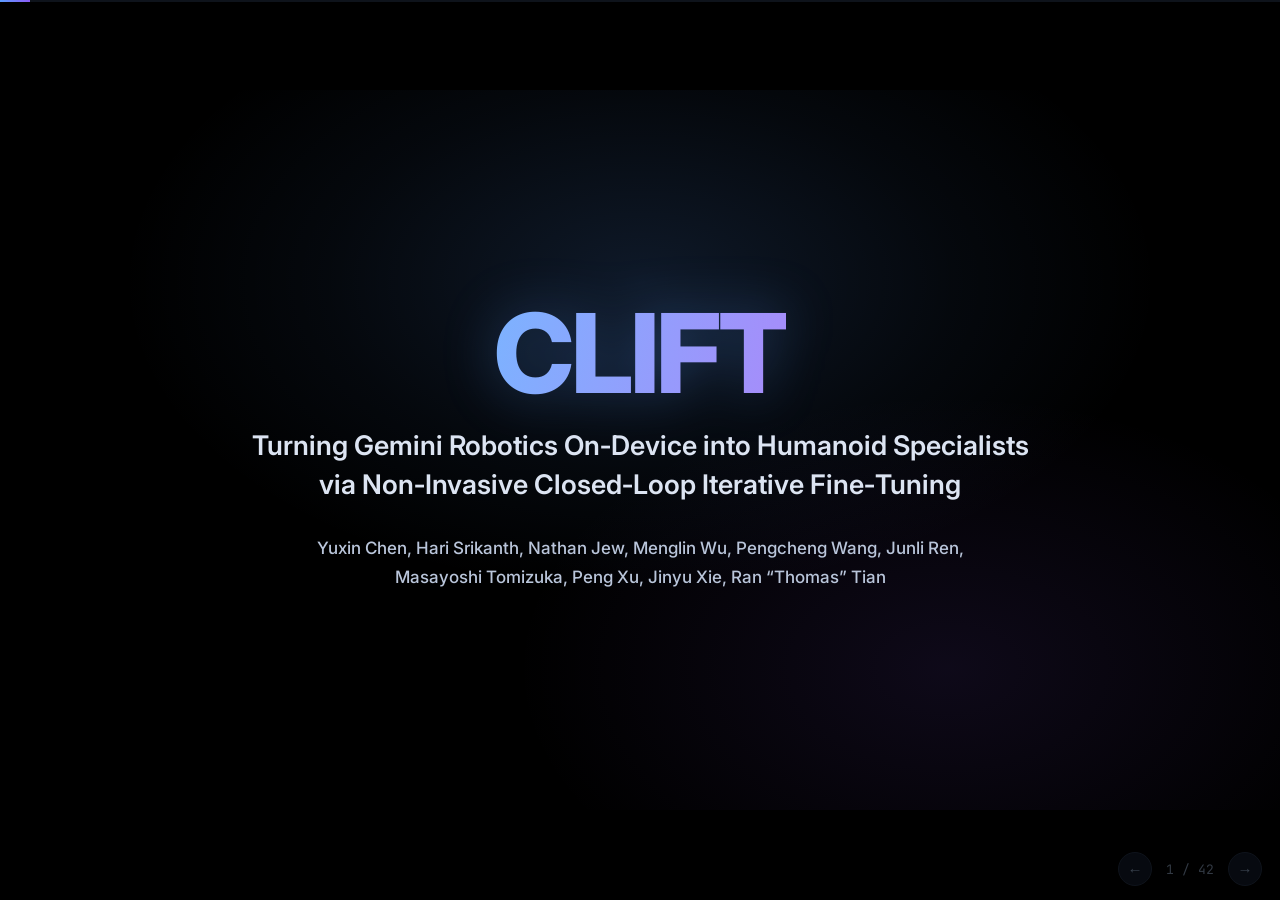
<file: slides/index.html>
<!DOCTYPE html>
<html lang="en">
<head>
  <meta charset="utf-8">
  <meta name="viewport" content="width=device-width, initial-scale=1">
  <title>CLIFT — Talk Slides</title>
  <meta name="robots" content="noindex">

  <link rel="preconnect" href="https://fonts.googleapis.com">
  <link rel="preconnect" href="https://fonts.gstatic.com" crossorigin>
  <link href="https://fonts.googleapis.com/css2?family=Inter:wght@400;500;600;700;800&family=JetBrains+Mono:wght@400;500;600&display=swap" rel="stylesheet">
  <link rel="stylesheet" href="./slides.css">
  <link rel="icon" href="data:image/svg+xml,%3Csvg xmlns='http://www.w3.org/2000/svg' viewBox='0 0 32 32'%3E%3Cdefs%3E%3ClinearGradient id='g' x1='0' y1='0' x2='1' y2='1'%3E%3Cstop offset='0' stop-color='%237cb3ff'/%3E%3Cstop offset='1' stop-color='%23a78bfa'/%3E%3C/linearGradient%3E%3C/defs%3E%3Crect width='32' height='32' rx='7' fill='%23000'/%3E%3Cpath d='M21.5 11.2a6.4 6.4 0 1 0 0 9.6' fill='none' stroke='url(%23g)' stroke-width='3.2' stroke-linecap='round'/%3E%3C/svg%3E">
  <script defer src="./slides.js"></script>
</head>
<body>

<div class="deck">

  <!-- 1 · title -->
  <section class="slide slide-title slide-full">
    <div class="stage">
      <div class="glow" aria-hidden="true"></div>
      <div class="center-col">
        <h1 class="wordmark grad">CLIFT</h1>
        <p class="deck-line">Turning Gemini Robotics On&#8209;Device into Humanoid Specialists<br>
          via Non&#8209;Invasive Closed&#8209;Loop Iterative Fine&#8209;Tuning</p>
        <p class="authors">
          Yuxin Chen, Hari Srikanth, Nathan Jew, Menglin Wu, Pengcheng Wang, Junli Ren,<br>
          Masayoshi Tomizuka, Peng Xu, Jinyu Xie, Ran &ldquo;Thomas&rdquo; Tian
        </p>
      </div>
    </div>
  </section>

  <!-- 2 · background: robot FMs are here -->
  <section class="slide">
    <div class="stage">
      <h2 class="slide-h">Robot foundation models are getting remarkably capable</h2>
      <div class="tiles">
        <div class="tile">
          <video muted loop playsinline preload="metadata" poster="../static/images/bg_aloha_poster.jpg?v=3" src="../static/videos/bg_aloha.mp4?v=3"></video>
          <img class="print-poster" src="../static/images/bg_aloha_poster.jpg?v=3" alt="">
          <p class="tile-name">Bimanual manipulation</p>
        </div>
        <div class="tile">
          <video muted loop playsinline preload="metadata" poster="../static/images/bg_humanoid_poster.jpg?v=3" src="../static/videos/bg_humanoid.mp4?v=3"></video>
          <img class="print-poster" src="../static/images/bg_humanoid_poster.jpg?v=3" alt="">
          <p class="tile-name">Humanoids</p>
        </div>
        <div class="tile">
          <video muted loop playsinline preload="metadata" poster="../static/images/bg_hero_poster.jpg?v=3" src="../static/videos/bg_hero.mp4?v=3"></video>
          <img class="print-poster" src="../static/images/bg_hero_poster.jpg?v=3" alt="">
          <p class="tile-name">Language-conditioned skills</p>
        </div>
      </div>
      <p class="note center">One generalist policy — many tasks, many embodiments, out of the box.&ensp;<span class="credit">footage: Google DeepMind, Gemini Robotics</span></p>
    </div>
  </section>

  <!-- 3 · background: LLMs behind an API -->
  <section class="slide">
    <div class="stage">
      <h2 class="slide-h">In language, capability already lives behind an API</h2>
      <div class="cols cols-media-heavy">
        <div class="col-media">
          <div class="code-card">
<pre><span class="c-dim">$</span> curl https://api.openai.com/v1/<span class="c-hl">fine_tuning</span>/jobs \
    -H "Authorization: Bearer $OPENAI_API_KEY" \
    -d '{
      "model": "gpt-4o",
      "training_file": <span class="c-str">"file-demos-abc123"</span>
    }'

<span class="c-dim">{ "object": "fine_tuning.job", "status": "queued", ... }</span>
<span class="c-pos">&rarr; ft:gpt-4o:your-org::a1b2c3</span></pre>
          </div>
        </div>
        <div class="col-text">
          <ul>
            <li>The strongest language models are <strong>closed-weight</strong> — no parameters, gradients, or logits for downstream users</li>
            <li>Adaptation is a managed service: <strong>upload training data, receive a tuned model</strong></li>
            <li>This is the norm across the frontier</li>
          </ul>
        </div>
      </div>
    </div>
  </section>

  <!-- 4 · background: robotics follows -->
  <section class="slide">
    <div class="stage">
      <h2 class="slide-h">Robotics is following the same playbook</h2>
      <div class="cols cols-media-heavy">
        <div class="col-media">
          <div class="clip"><video muted loop playsinline preload="metadata" poster="../static/images/anim_intro_poster.jpg?v=3" src="../static/videos/anim_intro.mp4?v=3"></video>
          <img class="print-poster" src="../static/images/anim_intro_poster.jpg?v=3" alt=""></div>
        </div>
        <div class="col-text">
          <ul>
            <li>The most capable robot foundation models <strong>may not be fully open-weight</strong></li>
            <li>Capability lives behind a service, not a checkpoint</li>
            <li>Developers may get only one interface: <strong>a managed SFT API</strong></li>
          </ul>
        </div>
      </div>
    </div>
  </section>

  <!-- 3 · GROD -->
  <section class="slide">
    <div class="stage">
      <h2 class="slide-h">Gemini Robotics On&#8209;Device: a powerful foundation</h2>
      <div class="cols">
        <div class="col-text">
          <ul>
            <li>A powerful robot foundation model, designed to run <strong>locally on robots</strong></li>
            <li>Exposed through a <strong>managed SFT API</strong></li>
            <li>Fine-tuned on the same demonstrations, it already far outperforms open-weight alternatives</li>
          </ul>
          <div class="hchart">
            <div class="hlegend">
              <span class="hkey"><i class="hswatch hswatch-grod"></i>GROD (SFT)</span>
              <span class="hkey"><i class="hswatch hswatch-pi"></i>&pi;<sub>0.5</sub> (SFT)</span>
            </div>
            <div class="hgroup">
              <p class="hlabel">Box packing</p>
              <div class="hrow"><div class="htrack"><i class="hfill" style="--w: 93%"></i></div><span class="hval">93</span></div>
              <div class="hrow"><div class="htrack"><i class="hfill hfill-dim" style="--w: 59%"></i></div><span class="hval">59</span></div>
            </div>
            <div class="hgroup">
              <p class="hlabel">Cup insertion</p>
              <div class="hrow"><div class="htrack"><i class="hfill" style="--w: 70%"></i></div><span class="hval">70</span></div>
              <div class="hrow"><div class="htrack"><i class="hfill hfill-dim" style="--w: 50%"></i></div><span class="hval">50</span></div>
            </div>
            <div class="hgroup">
              <p class="hlabel">Bimanual plate handover</p>
              <div class="hrow"><div class="htrack"><i class="hfill" style="--w: 53%"></i></div><span class="hval">53</span></div>
              <div class="hrow"><div class="htrack"><i class="hfill hfill-dim" style="--w: 5%"></i></div><span class="hval">5</span></div>
            </div>
            <p class="hfoot">success rate % &middot; 100 trials &middot; same demonstrations</p>
          </div>
        </div>
        <div class="col-media">
          <div class="clip"><video muted loop playsinline preload="metadata" poster="../static/images/anim_grod_poster.jpg?v=3" src="../static/videos/anim_grod.mp4?v=3"></video>
          <img class="print-poster" src="../static/images/anim_grod_poster.jpg?v=3" alt=""></div>
        </div>
      </div>
    </div>
  </section>

  <!-- 4 · failures -->
  <section class="slide">
    <div class="stage">
      <h2 class="slide-h">Imitation alone leaves a deployment gap</h2>
      <div class="duo">
        <div>
          <div class="clip"><video muted playsinline preload="metadata" poster="../static/images/anim_trend_poster.jpg?v=7" src="../static/videos/anim_trend.mp4?v=7"></video>
          <img class="print-poster" src="../static/images/anim_trend_poster.jpg?v=7" alt=""></div>
          <p class="cap">Success rate slides as contact gets richer</p>
        </div>
        <div>
          <div class="clip"><video muted loop playsinline preload="metadata" poster="../static/images/anim_fails_poster.jpg?v=3" src="../static/videos/anim_fails.mp4?v=3"></video>
          <img class="print-poster" src="../static/images/anim_fails_poster.jpg?v=3" alt=""></div>
          <div class="pillrow">
            <span class="pill-tag">after deployment</span>
            <span class="pill">covariate shift</span>
            <span class="pill">real-world dynamics</span>
            <span class="pill">controller-specific failures</span>
          </div>
        </div>
      </div>
      <p class="note center">A limit of SFT-only adaptation — for any policy, not any particular model.</p>
    </div>
  </section>

  <!-- 5 · the wall -->
  <section class="slide">
    <div class="stage">
      <h2 class="slide-h">Every door into closed-loop training is locked</h2>
      <div class="cols cols-media-heavy">
        <div class="col-media">
          <div class="clip"><video muted loop playsinline preload="metadata" poster="../static/images/anim_locked_poster.jpg?v=6" src="../static/videos/anim_locked.mp4?v=6"></video>
          <img class="print-poster" src="../static/images/anim_locked_poster.jpg?v=6" alt=""></div>
        </div>
        <div class="col-text">
          <ul>
            <li>Mastery takes practice: the robot must learn <strong>in closed loop</strong></li>
            <li>Standard closed-loop learning needs <strong>gradients, losses, action likelihoods, custom objectives</strong></li>
            <li>A closed-weight model exposes none of them — by design</li>
          </ul>
          <p class="note">The only access point: a managed SFT API.</p>
        </div>
      </div>
    </div>
  </section>

  <!-- 6 · question -->
  <section class="slide slide-full">
    <div class="stage">
      <div class="center-col statement">
        <h2 class="big-q">How can a closed-weight model<br>learn in <em class="grad-inline">closed loop</em>?</h2>
      </div>
    </div>
  </section>

  <!-- 7 · reveal -->
  <section class="slide">
    <div class="stage">
      <h2 class="slide-h"><span class="grad-inline">CLIFT</span> — Closed-Loop Iterative Fine-Tuning</h2>
      <div class="cols cols-media-heavy">
        <div class="col-media">
          <div class="clip"><video muted loop playsinline preload="metadata" poster="../static/images/anim_reveal_poster.jpg?v=3" src="../static/videos/anim_reveal.mp4?v=3"></video>
          <img class="print-poster" src="../static/images/anim_reveal_poster.jpg?v=3" alt=""></div>
        </div>
        <div class="col-text">
          <ul>
            <li>We cannot open the model —<br><strong>but we can change what it learns from</strong></li>
            <li>Not just expert demonstrations: the robot&rsquo;s <strong>entire deployment experience</strong></li>
            <li>Successes, failures, and everything in between</li>
          </ul>
        </div>
      </div>
    </div>
  </section>

  <!-- m2 · problem setting: the interface, formally -->
  <section class="slide">
    <div class="stage">
      <p class="kicker">problem setting</p>
      <h2 class="slide-h">The entire interface: a dataset in, a policy out</h2>
      <div class="cols cols-media-heavy">
        <div class="col-media">
          <div class="code-card">
<pre><span class="c-dim">// the managed SFT interface, abstractly</span>
<span class="c-hl">F</span><span class="c-dim">SFT</span> :  D  &rarr;  &pi;

D = { (o<sub>t</sub>,  &#8467;,  a<sub>t</sub>) }  <span class="c-dim">obs &middot; instruction &middot; action chunk</span>

<span class="c-pos">&rarr; returns a fine-tuned policy &pi;</span>

<span class="c-dim">exposed:</span>  submit data &middot; receive policy
<span class="c-neg">hidden:</span>   weights &#10005;  gradients &#10005;  likelihoods &#10005;  losses &#10005;</pre>
          </div>
        </div>
        <div class="col-text">
          <ul>
            <li>A <strong>black-box operator</strong>: submit observation&ndash;instruction&ndash;action-chunk tuples, receive a tuned policy</li>
            <li>This is the <strong>only update operation</strong> &mdash; there is no other lever</li>
            <li>Everything starts from <strong>&pi;<sub>0</sub> = F<sub>SFT</sub>(D<sub>demo</sub>)</strong>: the base model fine-tuned on teleoperated demonstrations</li>
          </ul>
        </div>
      </div>
    </div>
  </section>

  <!-- m3 · problem setting: the objective -->
  <section class="slide">
    <div class="stage">
      <p class="kicker">problem setting</p>
      <h2 class="slide-h">The goal is reinforcement &mdash; the access is imitation</h2>
      <div class="obj-card">
        <p class="obj-formula">&pi;<sup>&#8727;</sup> = arg max<sub>&pi;</sub>&ensp;<span class="obj-r">&#120124;<sub>o&thinsp;&sim;&thinsp;p<sub>&pi;</sub></sub>&thinsp;[ &Sigma;<sub>t</sub> R<sub>&theta;</sub>(o<sub>t</sub>; &#8467;) ]</span>&ensp;&minus;&ensp;<span class="obj-kl">&beta; &middot; KL( &pi; &#8741; &pi;<sub>0</sub> )</span></p>
        <div class="obj-legend">
          <span class="obj-key"><i class="obj-swatch obj-swatch-r"></i>maximize reward under the policy&rsquo;s <strong>own closed-loop distribution</strong> &mdash; not the demo distribution</span>
          <span class="obj-key"><i class="obj-swatch obj-swatch-kl"></i>stay anchored to the imitation policy &pi;<sub>0</sub> at deployment-visited states</span>
        </div>
      </div>
      <div class="lockrow">
        <div class="lockitem"><div class="lockhead"><span class="lockname">PPO</span><span class="lockx">&#10005; not exposed</span></div><span class="lockneed">needs log &pi;(a|o) and backprop through the model</span></div>
        <div class="lockitem"><div class="lockhead"><span class="lockname">Advantage-weighted regression</span><span class="lockx">&#10005; not exposed</span></div><span class="lockneed">needs the loss, reweighted by exp(A/&beta;)</span></div>
      </div>
      <p class="note center">Every route that needs internal signals is ruled out. F<sub>SFT</sub> only accepts data.</p>
    </div>
  </section>

  <!-- m4 · key insight (statement) -->
  <section class="slide slide-full">
    <div class="stage">
      <div class="center-col statement">
        <h2>We cannot touch the model.<br>So the <em class="grad-inline">reward moves into the data</em>.</h2>
        <p class="sub">Score deployment rollouts &middot; write the verdict into each training tuple &middot; let the API run ordinary SFT.<br>The model and its training procedure stay untouched.</p>
      </div>
    </div>
  </section>

  <!-- m5 · method overview -->
  <section class="slide">
    <div class="stage">
      <h2 class="slide-h">A deployment-time data flywheel — API-only, non-invasive</h2>
      <div class="plate">
        <img src="../static/images/teaser.png" alt="The CLIFT flywheel diagram">
      </div>
    </div>
  </section>

  <!-- m6 · roadmap: four moves -->
  <section class="slide">
    <div class="stage">
      <p class="kicker">the flywheel</p>
      <h2 class="slide-h">Four moves, all through the same API</h2>
      <div class="flow flow-road">
        <div class="flow-stage"><div class="flow-card road-card"><h3><span class="step-num">01</span>Score</h3><p>A reward model calibrated to human preference scores every rollout, step by step</p></div></div>
        <div class="flow-arrow">&rarr;</div>
        <div class="flow-stage"><div class="flow-card road-card"><h3><span class="step-num">02</span>Relabel</h3><p>Each action chunk earns an advantage token, judged against similar states</p></div></div>
        <div class="flow-arrow">&rarr;</div>
        <div class="flow-stage"><div class="flow-card road-card"><h3><span class="step-num">03</span>Condition</h3><p>Fine-tune on successes and failures alike; at inference, the token flips to <strong class="pos">True</strong></p></div></div>
        <div class="flow-arrow">&rarr;</div>
        <div class="flow-stage"><div class="flow-card road-card"><h3><span class="step-num">04</span>Iterate</h3><p>Append, re-fine-tune from the base model, deploy again &mdash; a stronger specialist each cycle</p></div></div>
      </div>
      <p class="loop-note">&#8635;&ensp;04 hands the new policy back to 01 &mdash; the loop is the method</p>
    </div>
  </section>

  <!-- s1 · score: why a reward model at all -->
  <section class="slide">
    <div class="stage">
      <p class="kicker"><span class="step-num">01</span>Score</p>
      <h2 class="slide-h">Judging rollouts like a human is the hard part</h2>
      <div class="flow flow-s1">
        <div class="flow-stage stack2">
          <div class="flow-card">
            <h3>Prompt a zero-shot VLM</h3>
            <p>Tracks surface progress, but misses execution failures &mdash; a jerky, unsafe rollout can still &ldquo;look&rdquo; complete</p>
            <div class="vrow"><span class="v-pro">&#10003; scalable</span><span class="v-con">&#10005; miscalibrated</span></div>
          </div>
          <div class="flow-card">
            <h3>Label rewards by hand</h3>
            <p>Humans judge execution quality reliably &mdash; but dense per-step labels for every rollout are prohibitive</p>
            <div class="vrow"><span class="v-pro">&#10003; calibrated</span><span class="v-con">&#10005; doesn&rsquo;t scale</span></div>
          </div>
        </div>
        <div class="flow-arrow">&rarr;<span>combine</span></div>
        <div class="flow-stage">
          <div class="flow-card flow-card-hl s1-res">
            <h3>&#10022; Select-then-distill</h3>
            <p>Let the VLM <strong>generate</strong> candidate dense rewards, let human preferences <strong>select</strong> among them &mdash; then <strong>distill</strong> the winners into one reusable reward model</p>
            <div class="chips chips-pos"><span>dense</span><span>calibrated</span><span>cheap for humans</span></div>
          </div>
        </div>
      </div>
      <p class="note center">100 pairwise comparisons is the entire per-rollout labeling budget &mdash; plus one short rubric per task.</p>
    </div>
  </section>

  <!-- 9a · reward training -->
  <section class="slide">
    <div class="stage">
      <p class="kicker"><span class="step-num">01</span>Score</p>
      <h2 class="slide-h">A reward model calibrated to human judgment</h2>
      <div class="flow">
        <div class="flow-stage">
          <div class="flow-card">
            <h3>VLM reward generator</h3>
            <p><strong>K&thinsp;=&thinsp;12</strong> candidate per-step reward traces per rollout, via temperature sampling</p>
            <div class="chips"><span>r&#8321;</span><span>r&#8322;</span><span>&#8230;</span><span>r&#8321;&#8322;</span></div>
          </div>
        </div>
        <div class="flow-arrow">&rarr;<span>select</span></div>
        <div class="flow-stage">
          <div class="flow-card">
            <h3>A &nbsp;&gt;&nbsp; B</h3>
            <div class="ab-pair">
              <div class="ab-good"><video muted loop playsinline preload="metadata" src="../static/videos/ab_a.mp4?v=3"></video><span>A</span></div>
              <div class="ab-bad"><video muted loop playsinline preload="metadata" src="../static/videos/ab_b.mp4?v=3"></video><span>B</span></div>
            </div>
            <p><strong>100 rollout pairs</strong>, judged side-by-side from three viewpoints by an expert</p>
            <div class="chips"><span>cleaner grasps</span><span>smoother motion</span><span>safer contacts</span></div>
          </div>
        </div>
        <div class="flow-arrow">&rarr;<span>distill</span></div>
        <div class="flow-stage">
          <div class="flow-card flow-card-hl">
            <h3>&#10022; Dense reward model</h3>
            <p>Qwen3-VL, regressed onto the &asymp;200 preference-labeled rollouts &middot; per-step, reusable across cycles</p>
            <div class="chips chips-pos"><span>progress</span><span>quality</span><span>safety</span></div>
          </div>
        </div>
      </div>
      <p class="note center">Select: keep the candidates whose induced return rankings best match human preferences &middot; calibrate once, score every rollout.</p>
    </div>
  </section>

  <!-- s3 · score: the generator prompt, zoomed in -->
  <section class="slide">
    <div class="stage">
      <p class="kicker"><span class="step-num">01</span>Score</p>
      <h2 class="slide-h">Zoom in: a VLM becomes a dense reward generator</h2>
      <div class="cols cols-media-heavy">
        <div class="col-media">
          <div class="code-card code-card-sm">
<pre>You are an expert reward labeler for robot manipulation videos.
TASK: <span class="c-str">{TASK_INSTRUCTION}</span>

REWARD RUBRIC <span class="c-dim">(anchor scores in [0,100]; interpolate)</span>:
  - 0: no relevant action; robot has not engaged
  - <span class="c-str">{RUBRIC}</span>   <span class="c-dim">&larr; milestones &rarr; anchor scores</span>

<span class="c-hl">HARD FAILURES</span> <span class="c-dim">(override the rubric)</span>: if visible in a
frame, its reward <span class="c-hl">MUST be 0</span> &mdash; no matter what
milestone was reached earlier.

Frames arrive in <span class="c-hl">SHUFFLED order</span> &mdash; judge each purely
on visual content.

OUTPUT: JSON &mdash; { frame_index, task_reward, frame_description }</pre>
          </div>
        </div>
        <div class="col-text">
          <ul>
            <li><strong>Rubric anchors</strong> encode the task-level preference; the VLM interpolates between milestones</li>
            <li><strong>Hard failures override</strong> &mdash; no partial credit for a milestone that ends in a failure state</li>
            <li><strong>Shuffled frames</strong> &mdash; each frame judged on what it shows, not where it sits in the episode</li>
            <li>Temperature sampling &rarr; <strong>K&thinsp;=&thinsp;12 candidate reward traces</strong> per rollout</li>
          </ul>
        </div>
      </div>
    </div>
  </section>

  <!-- s4 · score: select & distill, zoomed in -->
  <section class="slide">
    <div class="stage">
      <p class="kicker"><span class="step-num">01</span>Score</p>
      <h2 class="slide-h">Zoom in: keep what humans agree with, distill it once</h2>
      <div class="flow flow-eq flow-eq-slim">
        <div class="flow-stage">
          <div class="flow-card">
            <h3>Select</h3>
            <div class="figzone figzone-sm">
              <svg class="mini-fig" viewBox="0 0 320 108" aria-hidden="true">
                <text x="8" y="14" fill="#c9d3e4" font-size="12" font-family="JetBrains Mono, monospace">human verdict:  A &#8827; B</text>
                <text x="8" y="44" fill="#7d8fa9" font-size="11" font-family="JetBrains Mono, monospace">pick 1</text>
                <rect x="60" y="32" width="118" height="9" rx="4.5" fill="#5b9dff"/>
                <text x="184" y="41" fill="#8da3c0" font-size="10" font-family="JetBrains Mono, monospace">G&#8321;</text>
                <rect x="60" y="46" width="60" height="9" rx="4.5" fill="rgba(141,163,192,0.4)"/>
                <text x="126" y="55" fill="#7d8fa9" font-size="10" font-family="JetBrains Mono, monospace">G&#8322;</text>
                <text x="288" y="48" fill="#34d399" font-size="15" font-family="JetBrains Mono, monospace">&#10003;</text>
                <text x="8" y="82" fill="#7d8fa9" font-size="11" font-family="JetBrains Mono, monospace">pick 2</text>
                <rect x="60" y="70" width="48" height="9" rx="4.5" fill="rgba(91,157,255,0.35)"/>
                <text x="114" y="79" fill="#8da3c0" font-size="10" font-family="JetBrains Mono, monospace">G&#8321;</text>
                <rect x="60" y="84" width="104" height="9" rx="4.5" fill="rgba(141,163,192,0.4)"/>
                <text x="170" y="93" fill="#7d8fa9" font-size="10" font-family="JetBrains Mono, monospace">G&#8322;</text>
                <text x="288" y="86" fill="#fda4af" font-size="15" font-family="JetBrains Mono, monospace">&#10005;</text>
              </svg>
            </div>
            <p class="cardline">One trace is chosen per rollout; keep the picks whose returns agree with the most human verdicts &mdash; A&thinsp;&#8827;&thinsp;B should mean G<sub>A</sub>&thinsp;&gt;&thinsp;G<sub>B</sub></p>
          </div>
        </div>
        <div class="flow-arrow">&rarr;<span>distill</span></div>
        <div class="flow-stage">
          <div class="flow-card flow-card-hl">
            <h3>&#10022; Distill into R<sub>&theta;</sub></h3>
            <div class="figzone figzone-sm">
              <svg class="mini-fig" viewBox="0 0 320 108" aria-hidden="true">
                <rect x="8" y="38" width="22" height="16" rx="3" fill="rgba(141,163,192,0.35)"/>
                <rect x="34" y="38" width="22" height="16" rx="3" fill="rgba(141,163,192,0.35)"/>
                <rect x="60" y="38" width="22" height="16" rx="3" fill="rgba(141,163,192,0.35)"/>
                <text x="45" y="70" fill="#7d8fa9" font-size="10" font-family="JetBrains Mono, monospace" text-anchor="middle">32 frames + &#8467;</text>
                <text x="94" y="50" fill="#7cb3ff" font-size="13" font-family="JetBrains Mono, monospace">&rarr;</text>
                <rect x="112" y="30" width="118" height="32" rx="8" fill="none" stroke="rgba(124,179,255,0.55)" stroke-width="1.3"/>
                <text x="171" y="46" fill="#e8edf5" font-size="11.5" font-family="JetBrains Mono, monospace" text-anchor="middle">Qwen3-VL</text>
                <text x="171" y="58" fill="#7d8fa9" font-size="9.5" font-family="JetBrains Mono, monospace" text-anchor="middle">LoRA r=128 &middot; MSE</text>
                <text x="238" y="50" fill="#7cb3ff" font-size="13" font-family="JetBrains Mono, monospace">&rarr;</text>
                <polyline points="258,72 270,66 280,52 290,48 300,36 312,32" fill="none" stroke="#34d399" stroke-width="2.5" stroke-linecap="round"/>
                <text x="286" y="90" fill="#7d8fa9" font-size="10" font-family="JetBrains Mono, monospace" text-anchor="middle">r<tspan font-size="7.5" dy="2">1:T</tspan></text>
              </svg>
            </div>
            <p class="cardline">Regress per-step rewards onto the &asymp;200 selected traces &middot; one shared model for all tasks</p>
            <div class="chips chips-pos"><span>trained once</span><span>frozen across cycles</span></div>
          </div>
        </div>
      </div>
      <p class="note center">The human budget is spent exactly once &mdash; the distilled R<sub>&theta;</sub> scores every rollout of every later cycle for free.</p>
    </div>
  </section>

  <!-- 9b · scoring -->
  <section class="slide">
    <div class="stage">
      <p class="kicker"><span class="step-num">01</span>Score</p>
      <h2 class="slide-h">The reward model watches every rollout</h2>
      <div class="cols cols-media-heavy">
        <div class="col-media">
          <div class="clip"><video muted loop playsinline preload="metadata" poster="../static/images/anim_reward_poster.jpg?v=4" src="../static/videos/anim_reward.mp4?v=4"></video>
          <img class="print-poster" src="../static/images/anim_reward_poster.jpg?v=4" alt=""></div>
        </div>
        <div class="col-text">
          <ul>
            <li>Scores <strong>task progress, execution quality, and safety</strong> at every step</li>
            <li>Judges rollouts like a human operator</li>
            <li>Credit assigned <strong>chunk by chunk</strong>, not per episode</li>
          </ul>
        </div>
      </div>
    </div>
  </section>

  <!-- s6 · score: real reward curves, chunk-level credit -->
  <section class="slide">
    <div class="stage">
      <p class="kicker"><span class="step-num">01</span>Score</p>
      <h2 class="slide-h">On real rollouts, credit lands chunk by chunk</h2>
      <img class="fig-dark fig-reward" src="../static/images/reward_dark.svg" alt="Per-step reward predictions and advantage labels on a failed box-packing episode and a successful cup-insertion episode">
      <p class="note center">A <strong>failed</strong> packing episode still contains well-executed chunks &middot; a <strong>successful</strong> insertion contains chunks a human would reject &mdash; episode-level labels can express neither.</p>
    </div>
  </section>

  <!-- r1 · relabel: credit must be state-aware -->
  <section class="slide">
    <div class="stage">
      <p class="kicker"><span class="step-num">02</span>Relabel</p>
      <h2 class="slide-h">A return only means something relative to its state</h2>
      <div class="cols cols-media-heavy">
        <div class="col-media">
          <div class="duo-sm">
            <div class="flow-card lad-card">
              <h3>hard state</h3>
              <p class="cardline">most attempts from here fail</p>
              <div class="ladder" aria-hidden="true">
                <div class="lrow"><i class="lbar lpos" style="width: 71%"></i></div>
                <div class="lrow lrow-q"><i class="lbar lpos" style="width: 62%"></i><em>G&thinsp;=&thinsp;62</em></div>
                <div class="pctline"><span>top 30%</span></div>
                <div class="lrow"><i class="lbar" style="width: 40%"></i></div>
                <div class="lrow"><i class="lbar" style="width: 33%"></i></div>
                <div class="lrow"><i class="lbar" style="width: 26%"></i></div>
              </div>
              <div class="tokrow"><span class="tok-true">Advantage=True</span></div>
            </div>
            <div class="flow-card lad-card">
              <h3>easy state</h3>
              <p class="cardline">most attempts from here succeed</p>
              <div class="ladder" aria-hidden="true">
                <div class="lrow"><i class="lbar lpos" style="width: 92%"></i></div>
                <div class="lrow"><i class="lbar lpos" style="width: 88%"></i></div>
                <div class="pctline"><span>top 30%</span></div>
                <div class="lrow"><i class="lbar" style="width: 79%"></i></div>
                <div class="lrow lrow-q"><i class="lbar" style="width: 62%"></i><em>G&thinsp;=&thinsp;62</em></div>
                <div class="lrow"><i class="lbar" style="width: 55%"></i></div>
              </div>
              <div class="tokrow"><span class="tok-false">Advantage=False</span></div>
            </div>
          </div>
        </div>
        <div class="col-text">
          <ul>
            <li>The same return can be <strong>excellent in a hard recovery state</strong> and mediocre in an easy one</li>
            <li>So each chunk must be judged against <strong>what is achievable from its starting state</strong></li>
            <li>Prior work fits a <strong>value function</strong> for this baseline &mdash; retrained every cycle, and, learned from binary success, it collapses to &ldquo;time-to-success&rdquo;: blind to execution quality</li>
          </ul>
          <p class="note">CLIFT&rsquo;s baseline is <strong>non-parametric</strong>: retrieve what the robot did from lookalike states.</p>
        </div>
      </div>
    </div>
  </section>

  <!-- 9c · advantage labeling process -->
  <section class="slide">
    <div class="stage">
      <p class="kicker"><span class="step-num">02</span>Relabel</p>
      <h2 class="slide-h">How a chunk earns its advantage token</h2>
      <div class="flow flow-eq">
        <div class="flow-stage">
          <div class="flow-card">
            <h3>Return</h3>
            <div class="figzone">
              <svg class="mini-fig" viewBox="0 0 300 100" aria-hidden="true">
                <defs><linearGradient id="winfill" x1="0" y1="0" x2="0" y2="1"><stop offset="0" stop-color="#5b9dff" stop-opacity="0.25"/><stop offset="1" stop-color="#5b9dff" stop-opacity="0.02"/></linearGradient></defs>
                <line x1="6" y1="88" x2="294" y2="88" stroke="rgba(141,163,192,0.25)" stroke-width="1"/>
                <path d="M96,58 L120,44 150,33 180,37 214,28 L214,88 L96,88 Z" fill="url(#winfill)"/>
                <line x1="96" y1="16" x2="96" y2="88" stroke="rgba(124,179,255,0.55)" stroke-width="1" stroke-dasharray="3 3"/>
                <line x1="214" y1="16" x2="214" y2="88" stroke="rgba(124,179,255,0.55)" stroke-width="1" stroke-dasharray="3 3"/>
                <polyline points="10,78 40,72 70,66 96,58" fill="none" stroke="rgba(91,157,255,0.35)" stroke-width="2.5" stroke-linecap="round"/>
                <polyline points="96,58 120,44 150,33 180,37 214,28" fill="none" stroke="#5b9dff" stroke-width="3" stroke-linecap="round"/>
                <polyline points="214,28 250,26 290,24" fill="none" stroke="rgba(91,157,255,0.35)" stroke-width="2.5" stroke-linecap="round"/>
                <circle cx="96" cy="58" r="3.5" fill="#eff6ff"/><circle cx="214" cy="28" r="3.5" fill="#eff6ff"/>
                <text x="155" y="10" fill="#7cb3ff" font-size="11" font-family="JetBrains Mono, monospace" text-anchor="middle">1.8 s</text>
                <text x="292" y="84" fill="#7d8fa9" font-size="10" font-family="JetBrains Mono, monospace" text-anchor="end">t &#8594;</text>
              </svg>
            </div>
            <p class="formula">G(&tau;) = &Sigma; &gamma;<sup>&Delta;t</sup> R<sub>&theta;</sub>(o<sub>t</sub>; &#8467;)</p>
            <p class="cardline">the chunk&rsquo;s discounted return over its window</p>
          </div>
        </div>
        <div class="flow-arrow">&rarr;<span>retrieve</span></div>
        <div class="flow-stage">
          <div class="flow-card">
            <h3>Similar states</h3>
            <div class="figzone">
              <div class="thumbrow">
                <figure class="thumb thumb-q"><img src="../static/images/ret_q.png" alt="query observation"><figcaption>query</figcaption></figure>
                <figure class="thumb"><img src="../static/images/ret_m1.png" alt="retrieved match 1"><figcaption>match 1</figcaption></figure>
                <figure class="thumb"><img src="../static/images/ret_m2.png" alt="retrieved match 2"><figcaption>match 2</figcaption></figure>
              </div>
            </div>
            <p class="cardline">DINOv3 cosine &middot; best frame per rollout<br>their returns form the comparison set</p>
          </div>
        </div>
        <div class="flow-arrow">&rarr;<span>rank</span></div>
        <div class="flow-stage">
          <div class="flow-card flow-card-hl">
            <h3>&#10022; Binarize</h3>
            <div class="figzone">
              <div class="ladder" aria-hidden="true">
                <div class="lrow"><i class="lbar lpos" style="width: 88%"></i></div>
                <div class="lrow lrow-q"><i class="lbar lpos" style="width: 64%"></i><em>this chunk</em></div>
                <div class="pctline"><span>top 30%</span></div>
                <div class="lrow"><i class="lbar" style="width: 55%"></i></div>
                <div class="lrow"><i class="lbar" style="width: 46%"></i></div>
                <div class="lrow"><i class="lbar" style="width: 37%"></i></div>
                <div class="lrow"><i class="lbar" style="width: 28%"></i></div>
                <div class="lrow"><i class="lbar" style="width: 20%"></i></div>
              </div>
            </div>
            <div class="tokrow"><span class="tok-true">Advantage=True</span><span class="cardline">above the cut</span></div>
            <div class="tokrow"><span class="tok-false">Advantage=False</span><span class="cardline">below the cut</span></div>
          </div>
        </div>
      </div>
      <p class="note center">The percentile threshold auto-calibrates credit to state difficulty &middot; human demonstrations are always Advantage=True.</p>
    </div>
  </section>

  <!-- r3 · relabel: retrieval mechanics, zoomed in -->
  <section class="slide">
    <div class="stage">
      <p class="kicker"><span class="step-num">02</span>Relabel</p>
      <h2 class="slide-h">Zoom in: retrieval instead of a value function</h2>
      <div class="flow flow-eq flow-eq-slim">
        <div class="flow-stage">
          <div class="flow-card">
            <h3>Embed</h3>
            <p class="formula">sim(o, o&prime;) = &#10216;&phi;(o), &phi;(o&prime;)&#10217;</p>
            <p class="cardline">&phi; = frozen DINOv3 (ViT-S/16, d&thinsp;=&thinsp;384), &#8467;<sub>2</sub>-normalized &mdash; cosine similarity on the unit sphere. Nothing task-specific to train.</p>
          </div>
        </div>
        <div class="flow-arrow">&rarr;<span>match</span></div>
        <div class="flow-stage">
          <div class="flow-card">
            <h3>One frame per rollout</h3>
            <p class="formula">m<sub>e</sub> = arg max<sub>t</sub> sim(o<sup>e</sup><sub>t</sub>, o<sub>q</sub>)</p>
            <p class="cardline">Each other rollout contributes only its <strong>single most-similar frame</strong> &mdash; a trajectory&rsquo;s near-identical neighboring frames can&rsquo;t flood the comparison set.</p>
          </div>
        </div>
        <div class="flow-arrow">&rarr;<span>admit</span></div>
        <div class="flow-stage">
          <div class="flow-card flow-card-hl">
            <h3>&#10022; A fair peer group</h3>
            <p class="formula">sim &ge; &delta; &nbsp;&rarr;&nbsp; one peer chunk</p>
            <p class="cardline">A single global threshold &delta;, tuned so a query gathers |N| comparable peers on average. Peers share the starting state &mdash; their returns differ mainly in <strong>what the policy did next</strong>.</p>
          </div>
        </div>
      </div>
      <p class="note center">No value network, nothing retrained per cycle &mdash; the baseline is the robot&rsquo;s own accumulated experience.</p>
    </div>
  </section>

  <!-- 10 · relabel -->
  <section class="slide">
    <div class="stage">
      <p class="kicker"><span class="step-num">02</span>Relabel</p>
      <h2 class="slide-h">Reward feedback becomes ordinary SFT data</h2>
      <div class="cols cols-media-heavy">
        <div class="col-media">
          <div class="clip"><video muted loop playsinline preload="metadata" poster="../static/images/anim_encode_poster.jpg?v=4" src="../static/videos/anim_encode.mp4?v=4"></video>
          <img class="print-poster" src="../static/images/anim_encode_poster.jpg?v=4" alt=""></div>
        </div>
        <div class="col-text">
          <ul>
            <li>Each chunk compared, via visual retrieval, against chunks from similar states &rarr; <strong>advantage token</strong></li>
            <li>Observation and action exactly as executed; the advantage written <strong>into the instruction</strong>, in plain text</li>
            <li>To the API, this is just supervised data</li>
          </ul>
        </div>
      </div>
    </div>
  </section>

  <!-- r5 · relabel: the assembled fine-tuning set -->
  <section class="slide">
    <div class="stage">
      <p class="kicker"><span class="step-num">02</span>Relabel</p>
      <h2 class="slide-h">After relabeling: four bins, one plain-text format</h2>
      <div class="dsrow">
        <div class="flow-card ds-card">
          <h3>Human demos</h3>
          <p class="ds-prompt">&ldquo;&#10216;task prompt&#10217;,<br><span class="tok-true tok-sm">Advantage=True</span>&rdquo;</p>
          <p class="cardline">always positive, in every cycle&rsquo;s dataset</p>
        </div>
        <div class="flow-card ds-card">
          <h3>Good chunks</h3>
          <p class="ds-prompt">&ldquo;&#10216;task prompt&#10217;,<br><span class="tok-true tok-sm">Advantage=True</span>&rdquo;</p>
          <p class="cardline">top 30% among peers from similar states</p>
        </div>
        <div class="flow-card ds-card">
          <h3>Bad chunks</h3>
          <p class="ds-prompt">&ldquo;&#10216;task prompt&#10217;,<br><span class="tok-false tok-sm">Advantage=False</span>&rdquo;</p>
          <p class="cardline">kept as contrastive signal &mdash; not discarded</p>
        </div>
        <div class="flow-card ds-card ds-skip">
          <h3>Skipped chunks</h3>
          <p class="ds-prompt">&ldquo;&#10216;task prompt&#10217;&rdquo;<br><span class="tok-none tok-sm">no advantage token</span></p>
          <p class="cardline">not every chunk gets a verdict &mdash; these stay unlabeled</p>
        </div>
      </div>
      <p class="note center">Observations and actions exactly as executed &middot; both labels are trained on &mdash; to F<sub>SFT</sub>, all of it is ordinary supervised data.</p>
    </div>
  </section>

  <!-- 11 · condition -->
  <section class="slide">
    <div class="stage">
      <p class="kicker"><span class="step-num">03</span>Condition</p>
      <h2 class="slide-h">At inference, the token becomes a switch</h2>
      <div class="cols cols-media-heavy">
        <div class="col-media">
          <div class="clip"><video muted loop playsinline preload="metadata" poster="../static/images/anim_condition_poster.jpg?v=3" src="../static/videos/anim_condition.mp4?v=3"></video>
          <img class="print-poster" src="../static/images/anim_condition_poster.jpg?v=3" alt=""></div>
        </div>
        <div class="col-text">
          <ul>
            <li>During training the advantage token was a label</li>
            <li>At deployment it is flipped one way — <strong class="pos">True</strong></li>
            <li>The policy steers toward what humans prefer, away from what the reward model rejected</li>
          </ul>
        </div>
      </div>
    </div>
  </section>

  <!-- c2 · condition: deployment, zoomed in -->
  <section class="slide">
    <div class="stage">
      <p class="kicker"><span class="step-num">03</span>Condition</p>
      <h2 class="slide-h">Zoom in: what deployment actually looks like</h2>
      <div class="cols cols-media-heavy">
        <div class="col-media">
          <div class="code-card">
<pre><span class="c-dim">// every inference call, every task, every cycle</span>
o = head cameras (regular + wide) + proprioception
&#8467; = <span class="c-str">"Stack the plate from the rack, </span><span class="c-pos">Advantage=True</span><span class="c-str">"</span>

a = &pi;(o, &#8467;)   <span class="c-dim">classifier-free guidance, &beta; = 0.2</span>

<span class="c-dim">execute the 1.6 s action chunk &rarr; observe &rarr; replan</span></pre>
          </div>
        </div>
        <div class="col-text">
          <ul>
            <li>The positive token rides in <strong>every inference prompt</strong> &mdash; plain text, no model surgery</li>
            <li><strong>Classifier-free guidance</strong> (&beta; = 0.2) further amplifies the policy&rsquo;s preference toward high-quality actions</li>
            <li>One fixed deployment recipe for <strong>every model and variant</strong> &mdash; gains come from training, not inference tricks</li>
          </ul>
        </div>
      </div>
    </div>
  </section>

  <!-- c3 · condition: why a token is enough -->
  <section class="slide">
    <div class="stage">
      <p class="kicker"><span class="step-num">03</span>Condition</p>
      <h2 class="slide-h">Why a single token is enough</h2>
      <div class="cols cols-media-heavy">
        <div class="col-media">
          <div class="modes-fig">
            <svg viewBox="0 0 560 250" role="img" aria-label="Training on both labels separates a preferred and a rejected behavior mode; conditioning selects the preferred one and guidance pushes further toward it.">
              <line x1="30" y1="206" x2="530" y2="206" stroke="rgba(141,163,192,0.3)" stroke-width="1.5"/>
              <text x="530" y="228" fill="#7d8fa9" font-size="13" font-family="JetBrains Mono, monospace" text-anchor="end">action space</text>
              <path d="M50,206 C110,206 130,112 175,112 C220,112 240,206 300,206" fill="rgba(251,113,133,0.07)" stroke="rgba(251,113,133,0.55)" stroke-width="2.5"/>
              <text x="175" y="94" fill="#fda4af" font-size="13.5" font-family="JetBrains Mono, monospace" text-anchor="middle">Advantage=False</text>
              <path d="M270,206 C330,206 350,66 395,66 C440,66 460,206 520,206" fill="rgba(52,211,153,0.09)" stroke="#34d399" stroke-width="3"/>
              <text x="395" y="48" fill="#34d399" font-size="13.5" font-family="JetBrains Mono, monospace" text-anchor="middle">Advantage=True</text>
              <line x1="395" y1="60" x2="395" y2="206" stroke="rgba(52,211,153,0.5)" stroke-width="1.3" stroke-dasharray="4 4"/>
              <path d="M318,148 C330,120 342,98 360,78" fill="none" stroke="#7cb3ff" stroke-width="2" stroke-dasharray="5 4" marker-end="url(#garr)"/>
              <defs><marker id="garr" viewBox="0 0 10 10" refX="8" refY="5" markerWidth="7" markerHeight="7" orient="auto-start-reverse"><path d="M0,0 L10,5 L0,10 z" fill="#7cb3ff"/></marker></defs>
              <text x="322" y="24" fill="#7cb3ff" font-size="12.5" font-family="JetBrains Mono, monospace" text-anchor="middle">guidance &beta;=0.2</text>
            </svg>
          </div>
        </div>
        <div class="col-text">
          <ul>
            <li>Trained on both labels, the policy learns a <strong>conditional</strong>: good and bad execution, and the contrast between them</li>
            <li>Conditioning on <strong class="pos">True</strong> selects the preferred mode; guidance pushes further toward it</li>
            <li>And it is still SFT on actions the robot <strong>actually executed</strong> &mdash; keeping the policy close to real behavior, in the spirit of the objective&rsquo;s anchor</li>
          </ul>
          <p class="note">Same family as advantage-conditioned policies &amp; &ldquo;guidance as policy improvement&rdquo; &mdash; injected purely through data.</p>
        </div>
      </div>
    </div>
  </section>

  <!-- 12 · iterate -->
  <section class="slide">
    <div class="stage">
      <p class="kicker"><span class="step-num">04</span>Iterate</p>
      <h2 class="slide-h">Deploy &rarr; score &rarr; relabel &rarr; fine&#8209;tune — then again</h2>
      <div class="cols cols-media-heavy">
        <div class="col-media">
          <div class="clip"><video muted loop playsinline preload="metadata" poster="../static/images/anim_flywheel_poster.jpg?v=5" src="../static/videos/anim_flywheel.mp4?v=5"></video>
          <img class="print-poster" src="../static/images/anim_flywheel_poster.jpg?v=5" alt=""></div>
        </div>
        <div class="col-text">
          <ul>
            <li>Relabeled rollouts appended to a <strong>cumulative dataset</strong></li>
            <li>Base model re-fine-tuned <strong>from scratch</strong> each cycle — avoids distributional drift</li>
            <li>Each cycle: a stronger task specialist</li>
          </ul>
        </div>
      </div>
    </div>
  </section>

  <!-- i2 · iterate: cycle mechanics -->
  <section class="slide">
    <div class="stage">
      <p class="kicker"><span class="step-num">04</span>Iterate</p>
      <h2 class="slide-h">Each cycle: grow the data, retrain from the base</h2>
      <div class="cols">
        <div class="col-media">
          <div class="obj-card obj-card-sm">
            <p class="obj-formula">D<sub>k</sub> = D<sub>demo</sub> &cup; D<sub>rollout</sub><sup>1:k</sup></p>
            <p class="obj-formula">&pi;<sub>k+1</sub> = F<sub>SFT</sub>(D<sub>k</sub>)&ensp;<span class="obj-note">from the base checkpoint</span></p>
          </div>
          <div class="stat-rail">
            <div class="stat"><span class="stat-num">2&thinsp;h</span><span class="stat-label">teleop demos per task</span></div>
            <div class="stat"><span class="stat-num">100</span><span class="stat-label">preference pairs, once</span></div>
            <div class="stat"><span class="stat-num">100</span><span class="stat-label">rollouts per task &middot; cycle</span></div>
            <div class="stat"><span class="stat-num">10</span><span class="stat-label">SFT epochs per cycle</span></div>
          </div>
        </div>
        <div class="col-text">
          <ul>
            <li><strong>Cumulative</strong>: each cycle&rsquo;s relabeled rollouts join the pot; demonstrations stay pinned <strong class="pos">Advantage=True</strong></li>
            <li>Every cycle fine-tunes <strong>from the base model</strong>, never from &pi;<sub>k</sub> &mdash; no compounding drift, full pretrained capacity reused</li>
            <li>R<sub>&theta;</sub> trained <strong>once</strong>, frozen for all cycles</li>
            <li><strong>Deployment is evaluation</strong>: the same 100 rollouts score the policy and become the next cycle&rsquo;s training data</li>
          </ul>
        </div>
      </div>
    </div>
  </section>

  <!-- i3 · iterate: why keep failures (dense vs episode filtering) -->
  <section class="slide">
    <div class="stage">
      <p class="kicker"><span class="step-num">04</span>Iterate</p>
      <h2 class="slide-h">Why keep the failures? The hardest task answers</h2>
      <div class="cols">
        <div class="col-text">
          <ul>
            <li>Same rollouts, two recipes: <strong>filter episodes</strong> &mdash; keep only the top 30% by return &mdash; vs <strong>relabel every chunk</strong></li>
            <li>Easy tasks: successes are plentiful, discarding the rest costs little &mdash; the variants match</li>
            <li>Plate handover: successes are rare, <strong>most rollouts fail</strong> &mdash; the discarded 70% is exactly where the signal lives</li>
            <li>Chunk relabeling <strong>recovers good chunks from failed rollouts</strong> and turns bad ones into contrastive negatives</li>
          </ul>
        </div>
        <div class="col-media">
          <div class="hchart hchart-wide">
            <div class="hlegend">
              <span class="hkey"><i class="hswatch hswatch-grod"></i>dense chunk relabeling</span>
              <span class="hkey"><i class="hswatch hswatch-pi"></i>top-30% episode filtering</span>
            </div>
            <div class="hgroup">
              <p class="hlabel">Bimanual plate handover &middot; after 2 cycles</p>
              <div class="hrow"><div class="htrack"><i class="hfill" style="--w: 96%"></i></div><span class="hval">96</span></div>
              <div class="hrow"><div class="htrack"><i class="hfill hfill-dim" style="--w: 84%"></i></div><span class="hval">&asymp;84</span></div>
            </div>
            <div class="hgroup">
              <p class="hlabel">Box packing &middot; cup insertion</p>
              <div class="hrow"><div class="htrack"><i class="hfill" style="--w: 99%"></i></div><span class="hval">&asymp;100</span></div>
              <div class="hrow"><div class="htrack"><i class="hfill hfill-dim" style="--w: 98%"></i></div><span class="hval">&asymp;100</span></div>
            </div>
            <p class="hfoot">success rate % &middot; both variants near-perfect on the easier tasks &middot; the gap opens where failures dominate</p>
          </div>
        </div>
      </div>
      <p class="note center">Failure is not waste &mdash; it is exactly the training signal the hard tasks need.</p>
    </div>
  </section>

  <!-- i4 · method recap, zoom out -->
  <section class="slide">
    <div class="stage">
      <p class="kicker"><span class="step-num">04</span>Iterate</p>
      <h2 class="slide-h">Zoom out: the whole loop, one more time</h2>
      <div class="plate plate-recap">
        <img src="../static/images/teaser.png" alt="The CLIFT flywheel diagram, revisited">
      </div>
      <div class="check-rail">
        <span class="chk"><i>&#10003;</i>01 score &mdash; preference-calibrated dense reward</span>
        <span class="chk"><i>&#10003;</i>02 relabel &mdash; retrieval-based advantage tokens</span>
        <span class="chk"><i>&#10003;</i>03 condition &mdash; flip the token to True</span>
        <span class="chk"><i>&#10003;</i>04 iterate &mdash; fresh fine-tune from base</span>
      </div>
      <p class="note center">Everything travels through F<sub>SFT</sub> as ordinary supervised data &mdash; <strong>the model box never opens.</strong></p>
    </div>
  </section>

  <!-- 13 · setup -->
  <section class="slide">
    <div class="stage">
      <h2 class="slide-h">Real Unitree G1 humanoid &middot; three contact-rich tasks</h2>
      <div class="cols cols-even cols-setup">
        <div class="col-media">
          <div class="plate plate-photo"><img src="../static/images/teleop.png" alt="Whole-body VR teleoperation"></div>
          <p class="cap">Whole-body VR teleoperation for demonstrations</p>
        </div>
        <div class="col-media">
          <img class="fig-dark" src="../static/images/tasks_dark.svg" alt="Task suite: keyframes of box packing, cup insertion, and bimanual plate handover">
          <p class="cap">Box packing &middot; cup insertion &middot; bimanual plate handover</p>
        </div>
      </div>
      <p class="note center">Whole-body balancing throughout — viewpoint, end-effector pose and contact geometry keep shifting.</p>
    </div>
  </section>

  <!-- 14 · results -->
  <section class="slide" id="results-slide">
    <div class="stage">
      <h2 class="slide-h">Generalist &rarr; specialist, in two cycles</h2>
      <div class="tiles">
        <div class="tile">
          <video muted loop playsinline preload="metadata" poster="../static/images/task_box_poster.jpg?v=3" src="../static/videos/task_box.mp4?v=3"></video>
          <img class="print-poster" src="../static/images/task_box_poster.jpg?v=3" alt="">
          <p class="tile-name">Box packing</p>
          <p class="tile-nums"><span class="base">93%</span><span class="arr">&rarr;</span><span class="fin" data-count="100" data-from="93">100%</span></p>
        </div>
        <div class="tile">
          <video muted loop playsinline preload="metadata" poster="../static/images/task_cup_poster.jpg?v=3" src="../static/videos/task_cup.mp4?v=3"></video>
          <img class="print-poster" src="../static/images/task_cup_poster.jpg?v=3" alt="">
          <p class="tile-name">Cup insertion</p>
          <p class="tile-nums"><span class="base">70%</span><span class="arr">&rarr;</span><span class="fin" data-count="98" data-from="70">98%</span></p>
        </div>
        <div class="tile">
          <video muted loop playsinline preload="metadata" poster="../static/images/task_plate_poster.jpg?v=3" src="../static/videos/task_plate.mp4?v=3"></video>
          <img class="print-poster" src="../static/images/task_plate_poster.jpg?v=3" alt="">
          <p class="tile-name">Bimanual plate handover</p>
          <p class="tile-nums"><span class="base">53%</span><span class="arr">&rarr;</span><span class="fin" data-count="96" data-from="53">96%</span></p>
        </div>
      </div>
      <p class="note center">Success rate over 100 trials per task &middot; API-only &middot; no additional human demonstrations</p>
    </div>
  </section>

  <!-- ra · results chart: SFT baselines (cycles dimmed) -->
  <section class="slide">
    <div class="stage">
      <p class="kicker">results</p>
      <h2 class="slide-h">One chart, the whole story &mdash; starting from SFT</h2>
      <div class="rwrap">
        <img src="../static/images/results_dark.svg" alt="Success rate over 100 trials for five adaptation recipes — SFT baseline plus two flywheel cycles on three tasks — cycle bars dimmed, SFT baselines visible">
        <i class="rdim" style="left:7.12%;width:3.25%"></i><i class="rdim" style="left:12.84%;width:3.25%"></i><i class="rdim" style="left:18.57%;width:3.25%"></i><i class="rdim" style="left:24.29%;width:3.25%"></i><i class="rdim" style="left:30.01%;width:3.25%"></i>
        <i class="rdim" style="left:39.69%;width:3.25%"></i><i class="rdim" style="left:45.41%;width:3.25%"></i><i class="rdim" style="left:51.14%;width:3.25%"></i><i class="rdim" style="left:56.86%;width:3.25%"></i><i class="rdim" style="left:62.58%;width:3.25%"></i>
        <i class="rdim" style="left:72.26%;width:3.25%"></i><i class="rdim" style="left:77.98%;width:3.25%"></i><i class="rdim" style="left:83.70%;width:3.25%"></i><i class="rdim" style="left:89.43%;width:3.25%"></i><i class="rdim" style="left:95.15%;width:3.25%"></i>
      </div>
      <p class="note center">100 trials per bar &middot; hatching = flywheel cycle, still dimmed &middot; SFT alone: GROD 93/70/53 &middot; &pi;<sub>0.5</sub> 59/50/5</p>
    </div>
  </section>

  <!-- rb · results chart: finding 1, GROD mastery -->
  <section class="slide">
    <div class="stage">
      <p class="kicker">results &middot; finding 1</p>
      <h2 class="slide-h">Two cycles turn GROD into a task specialist</h2>
      <div class="rwrap">
        <img src="../static/images/results_dark.svg" alt="The two GROD recipes highlighted: both climb to near-perfect success within two cycles">
        <i class="rdim" style="left:5.30%;width:16.69%"></i><i class="rdim" style="left:37.87%;width:16.69%"></i><i class="rdim" style="left:70.44%;width:16.69%"></i>
        <i class="rspot" style="left:22.47%;width:11.06%"></i><i class="rspot" style="left:55.04%;width:11.06%"></i><i class="rspot" style="left:87.61%;width:10.90%"></i>
      </div>
      <div class="rstats">
        <span class="rstat">box packing&ensp;93 <i>&rarr;</i> <b>100</b></span>
        <span class="rstat">cup insertion&ensp;70 <i>&rarr;</i> <b>98</b></span>
        <span class="rstat">plate handover&ensp;53 <i>&rarr;</i> <b>96</b></span>
      </div>
      <p class="note center">Both GROD recipes beat the SFT baseline at every cycle &middot; dense chunk relabeling wins the hardest task (96 vs &asymp;84)</p>
    </div>
  </section>

  <!-- rc · results chart: finding 2, generalizes to pi0.5 -->
  <section class="slide">
    <div class="stage">
      <p class="kicker">results &middot; finding 2</p>
      <h2 class="slide-h">The same pipeline lifts &pi;<sub>0.5</sub> too</h2>
      <div class="rwrap">
        <img src="../static/images/results_dark.svg" alt="The two pi-0.5 CLIFT recipes highlighted: success rises every cycle but plateaus below GROD">
        <i class="rdim" style="left:16.75%;width:5.34%"></i><i class="rdim" style="left:49.32%;width:5.34%"></i><i class="rdim" style="left:81.88%;width:5.34%"></i>
        <i class="rdim" style="left:22.47%;width:11.06%"></i><i class="rdim" style="left:55.04%;width:11.06%"></i><i class="rdim" style="left:87.61%;width:10.90%"></i>
        <i class="rspot" style="left:5.30%;width:11.06%"></i><i class="rspot" style="left:37.87%;width:11.06%"></i><i class="rspot" style="left:70.44%;width:11.06%"></i>
      </div>
      <div class="rstats">
        <span class="rstat">box packing&ensp;59 <i>&rarr;</i> <b>76</b></span>
        <span class="rstat">cup insertion&ensp;50 <i>&rarr;</i> <b>56</b></span>
        <span class="rstat">plate handover&ensp;5 <i>&rarr;</i> <b>30</b></span>
      </div>
      <p class="note center">Improvement at every cycle, with zero model surgery &mdash; but the ceiling sits far below GROD&rsquo;s.</p>
    </div>
  </section>

  <!-- rd · results chart: finding 3, base model sets the ceiling -->
  <section class="slide">
    <div class="stage">
      <p class="kicker">results &middot; finding 3</p>
      <h2 class="slide-h">The base model sets the ceiling &mdash; access doesn&rsquo;t</h2>
      <div class="rwrap">
        <img src="../static/images/results_dark.svg" alt="Invasive FiLM-conditioned pi-0.5 highlighted against API-only GROD: the gap does not close">
        <i class="rdim" style="left:5.30%;width:11.06%"></i><i class="rdim" style="left:37.87%;width:11.06%"></i><i class="rdim" style="left:70.44%;width:11.06%"></i>
        <i class="rdim" style="left:28.19%;width:5.34%"></i><i class="rdim" style="left:60.76%;width:5.34%"></i><i class="rdim" style="left:93.33%;width:5.18%"></i>
        <i class="rspot" style="left:16.75%;width:5.34%"></i><i class="rspot" style="left:49.32%;width:5.34%"></i><i class="rspot" style="left:81.88%;width:5.34%"></i>
        <i class="rspot" style="left:22.47%;width:5.34%"></i><i class="rspot" style="left:55.04%;width:5.34%"></i><i class="rspot" style="left:87.61%;width:5.34%"></i>
      </div>
      <p class="note center">&pi;<sub>0.5</sub> granted <strong>invasive</strong> FiLM conditioning (green) &mdash; an architectural change CLIFT forgoes &mdash; still trails <strong>API-only</strong> GROD (blue) on every task <span class="note-dim">(one invasive baseline evaluated)</span>.</p>
    </div>
  </section>

  <!-- 15 · beyond GROD -->
  <section class="slide">
    <div class="stage">
      <h2 class="slide-h">Emergent behaviors from closed-loop practice</h2>
      <div class="duo">
        <div>
          <div class="clip clip-43"><video muted loop playsinline preload="metadata" poster="../static/images/emerge_box_poster.jpg" src="../static/videos/emerge_box.mp4"></video>
          <img class="print-poster" src="../static/images/emerge_box_poster.jpg" alt=""></div>
          <p class="cap">reorients the box in-hand to set up an easier grasp</p>
        </div>
        <div>
          <div class="clip clip-43"><video muted loop playsinline preload="metadata" poster="../static/images/emerge_cup_poster.jpg" src="../static/videos/emerge_cup.mp4"></video>
          <img class="print-poster" src="../static/images/emerge_cup_poster.jpg" alt=""></div>
          <p class="cap">recovers from a failed first insertion — retries and succeeds</p>
        </div>
      </div>
      <p class="note center">Behaviors absent from the teleoperated demonstrations.</p>
    </div>
  </section>

  <!-- 20a · base model matters: same recipe, opposite outcomes -->
  <section class="slide">
    <div class="stage">
      <h2 class="slide-h">Same CLIFT recipe, opposite outcomes</h2>
      <div class="bm-wrap">
        <p class="bm-cond">zero-shot: unseen objects &amp; configs &middot; only the base model differs</p>
        <svg class="bmslope" viewBox="0 0 940 360" role="img" aria-label="Under the identical CLIFT recipe, GROD climbs from 84% to 98% zero-shot while pi-0.5 collapses from 70% to 52%.">
          <line class="sl-guide" x1="150" y1="24" x2="150" y2="316"/>
          <line class="sl-guide" x1="700" y1="24" x2="700" y2="316"/>
          <text class="sl-axis" x="150" y="344" text-anchor="middle">before CLIFT</text>
          <text class="sl-axis" x="700" y="344" text-anchor="middle">after CLIFT</text>
          <g class="sl-grod">
            <line class="sl-line" x1="150" y1="105" x2="700" y2="39"/>
            <circle class="sl-dot0" cx="150" cy="105" r="5"/>
            <text class="sl-label" x="136" y="105" text-anchor="end">GROD<tspan class="sl-base" dx="9">84%</tspan></text>
            <g class="sl-cap">
              <circle class="sl-halo" cx="700" cy="39" r="13"/>
              <circle class="sl-dot" cx="700" cy="39" r="7"/>
              <text class="sl-big" x="718" y="39">98%</text>
              <text class="sl-verdict" x="720" y="84">climbs</text>
            </g>
          </g>
          <g class="sl-pi">
            <line class="sl-line" x1="150" y1="170" x2="700" y2="254"/>
            <circle class="sl-dot0" cx="150" cy="170" r="5"/>
            <text class="sl-label" x="136" y="170" text-anchor="end">&pi;<tspan class="sl-sub" dy="3">0.5</tspan><tspan class="sl-base" dx="9" dy="-3">70%</tspan></text>
            <g class="sl-cap">
              <circle class="sl-halo" cx="700" cy="254" r="13"/>
              <circle class="sl-dot" cx="700" cy="254" r="7"/>
              <text class="sl-big" x="718" y="254">52%</text>
              <text class="sl-verdict" x="720" y="299">collapses</text>
            </g>
          </g>
        </svg>
        <p class="bm-coda">The base model <em class="grad-inline">sets the ceiling</em> &mdash; CLIFT can only climb toward it.</p>
      </div>
    </div>
  </section>

  <!-- 20b · why the collapse: pi-0.5 is blind to its own failures -->
  <section class="slide">
    <div class="stage">
      <p class="kicker">why the collapse</p>
      <h2 class="slide-h">&pi;<sub>0.5</sub> cannot see its own failures</h2>
      <div class="bm-wrap">
        <div class="failstrip">
          <figure class="fs-frame">
            <img src="../static/images/fig_pi05_plate_1.png" alt="pi-0.5 reaches to pick a plate">
            <figcaption>1 &middot; reaches to pick a plate</figcaption>
          </figure>
          <span class="fs-arrow">&rarr;</span>
          <figure class="fs-frame">
            <img src="../static/images/fig_pi05_plate_2.png" alt="the pick fails">
            <figcaption>2 &middot; pick fails</figcaption>
          </figure>
          <span class="fs-arrow">&rarr;</span>
          <figure class="fs-frame fs-fail">
            <img src="../static/images/fig_pi05_plate_3.png" alt="pi-0.5 proceeds to hand over with an empty gripper">
            <span class="fs-tag">hand is empty &#10005;</span>
            <figcaption>3 &middot; hands over anyway</figcaption>
          </figure>
        </div>
        <p class="bm-after">
          <span class="bm-after-cap">after identical sft &middot; bimanual plate handover</span>
          <span class="bm-pair"><span class="bm-name">GROD</span><span class="bm-num">53%</span><span class="bm-vs">vs</span><span class="bm-name">&pi;<sub>0.5</sub></span><span class="bm-num bm-num-neg">5%</span></span>
        </p>
        <p class="bm-hyp"><span class="hypk">hypothesis</span> &mdash; over-reliance on proprioceptive cues; on-policy SFT may reinforce those correlations.</p>
      </div>
    </div>
  </section>

  <!-- 16 · closing — elements from the final PPTX slide -->
  <section class="slide slide-title slide-full">
    <div class="stage">
      <div class="glow" aria-hidden="true"></div>
      <div class="center-col">
        <h1 class="wordmark wordmark-sm grad">CLIFT</h1>
        <p class="deck-line deck-line-sm">Task mastery for closed-weight robot foundation models &mdash;<br>
          <strong>without ever opening the model box.</strong></p>
        <p class="authors authors-sm">Yuxin Chen, Hari Srikanth, Nathan Jew, Menglin Wu, Pengcheng Wang, Junli Ren,<br>
          Masayoshi Tomizuka, Peng Xu, Jinyu Xie, Ran &ldquo;Thomas&rdquo; Tian</p>
        <div class="qr-row">
          <figure class="qr"><img src="../static/images/qr_arxiv.png" alt="QR code linking to the arXiv paper"><figcaption>ArXiv</figcaption></figure>
          <figure class="qr"><img src="../static/images/qr_website.png" alt="QR code linking to the project website"><figcaption>Website</figcaption></figure>
          <figure class="qr"><img src="../static/images/qr_homepage.png" alt="QR code linking to the homepage"><figcaption>Homepage</figcaption></figure>
        </div>
        <div class="logo-row logo-row-sm">
          <img src="../static/images/logo_berkeley.svg" alt="UC Berkeley" style="height:42px">
          <img src="../static/images/logo_gdm.svg" alt="Google DeepMind" style="height:30px">
          <img src="../static/images/logo_nvidia.svg" alt="NVIDIA" style="height:25px">
        </div>
      </div>
    </div>
  </section>

</div>

<div class="hud" aria-hidden="true">
  <button class="hud-btn" id="prev" aria-label="Previous slide">&#8592;</button>
  <span class="hud-count" id="count">1 / 42</span>
  <button class="hud-btn" id="next" aria-label="Next slide">&#8594;</button>
</div>
<div class="deck-progress" aria-hidden="true"><i id="deck-bar"></i></div>

</body>
</html>
</file>
<file: slides/slides.css>
/* ==========================================================================
   CLIFT talk slides — same design system as the film and the project page.
   Fixed 1280x720 stage, scaled to the viewport. Print = one page per slide.
   ========================================================================== */

:root {
  --bg: #000000;
  --surface: #121a29;
  --surface-2: #161e2e;
  --border: #243044;
  --text: #e8edf5;
  --text-dim: #8da3c0;
  --text-faint: #7d8fa9;
  --brand: #5b9dff;
  --brand-bright: #7cb3ff;
  --brand2: #8b5cf6;
  --brand2-bright: #a78bfa;
  --pos: #34d399;
  --font: 'Inter', -apple-system, 'Segoe UI', Roboto, Helvetica, Arial, sans-serif;
  --mono: 'JetBrains Mono', 'SF Mono', Menlo, Consolas, monospace;
}

* { box-sizing: border-box; }

html, body {
  margin: 0;
  height: 100%;
  background: var(--bg);
  color: var(--text);
  font-family: var(--font);
  overflow: hidden;
}

/* ---------------- deck & stage ---------------- */

.slide {
  position: fixed;
  inset: 0;
  display: none;
  align-items: center;
  justify-content: center;
}
.slide.active { display: flex; }

.stage {
  position: relative;
  width: 1280px;
  height: 720px;
  padding: 186px 72px 52px;
  transform-origin: center center;
  overflow: hidden;
  display: flex;
  flex-direction: column;
  justify-content: center;
}
/* pinned header: identical position on every content slide */
.stage > .kicker { position: absolute; top: 60px; left: 72px; right: 72px; margin: 0; text-align: center; }
.stage > .slide-h { position: absolute; top: 94px; left: 72px; right: 72px; margin: 0; text-align: center; }
/* full-bleed slides (title, statement, closing) keep symmetric padding */
.slide-full .stage { padding: 56px 72px; }

/* ---------------- shared type ---------------- */

.grad,
.grad-inline {
  background-image: linear-gradient(105deg, var(--brand-bright), var(--brand2-bright));
  -webkit-background-clip: text;
  background-clip: text;
  color: transparent;
  font-style: normal;
}

.kicker {
  margin: 0 0 10px;
  font-family: var(--mono);
  font-size: 15px;
  font-weight: 500;
  letter-spacing: 0.22em;
  text-transform: uppercase;
  color: var(--brand-bright);
}
.step-num {
  font-size: 30px;
  font-weight: 600;
  margin-right: 14px;
  vertical-align: -3px;
  background-image: linear-gradient(105deg, var(--brand-bright), var(--brand2-bright));
  -webkit-background-clip: text;
  background-clip: text;
  color: transparent;
}

.slide-h {
  margin: 0 0 30px;
  font-size: 40px;
  font-weight: 800;
  letter-spacing: -0.02em;
  line-height: 1.15;
}

/* ---------------- layouts ---------------- */

.cols { display: flex; gap: 48px; align-items: center; }
.cols .col-text { flex: 1; min-width: 0; }
.cols .col-media { flex: 1.1; min-width: 0; }
.cols-media-heavy .col-media { flex: 1.55; }
.cols-even { align-items: flex-start; }
.cols-even .col-media { flex: 1; }

.col-text ul {
  margin: 0;
  padding: 0;
  list-style: none;
}
.col-text li {
  position: relative;
  padding-left: 26px;
  margin-bottom: 20px;
  font-size: 21px;
  line-height: 1.5;
  color: #c9d3e4;
}
.col-text li::before {
  content: '';
  position: absolute;
  left: 0;
  top: 12px;
  width: 12px;
  height: 2px;
  border-radius: 1px;
  background: linear-gradient(90deg, var(--brand), var(--brand2));
}
.col-text strong { color: var(--text); }
.col-text .pos { color: var(--pos); }

.note {
  margin: 26px 0 0;
  font-family: var(--mono);
  font-size: 15.5px;
  color: var(--text-dim);
}
.note.center { text-align: center; margin-top: 24px; }
.note-dim { color: var(--text-faint); }

/* media frames */
.clip {
  position: relative;
  aspect-ratio: 16 / 9;
  border-radius: 16px;
  overflow: hidden;
  border: 1px solid transparent;
  background:
    linear-gradient(#000, #000) padding-box,
    linear-gradient(135deg, rgba(124, 179, 255, 0.45), rgba(255, 255, 255, 0.10) 40%, rgba(167, 139, 250, 0.45)) border-box;
  box-shadow: 0 24px 70px rgba(0, 0, 0, 0.55);
}
.clip video { display: block; width: 100%; height: 100%; object-fit: contain; }
.clip-wide { aspect-ratio: auto; }
.clip-43 { aspect-ratio: 4 / 3; max-width: 520px; margin: 0 auto; }
.clip-wide video { height: auto; }

.plate {
  background: #f2f2f2;
  border-radius: 14px;
  border: 1px solid rgba(255, 255, 255, 0.16);
  padding: 12px;
  box-shadow: inset 0 1px 0 rgba(255, 255, 255, 0.35), 0 24px 64px rgba(0, 0, 0, 0.45);
  max-height: 500px;
  display: flex;
  align-items: center;
  justify-content: center;
}
.plate img {
  display: block;
  max-width: 100%;
  max-height: 470px;
  border-radius: 8px;
  filter: brightness(0.95) saturate(1.03);
}
.plate-photo {
  padding: 0;
  background:
    linear-gradient(#05070c, #05070c) padding-box,
    linear-gradient(135deg, rgba(124, 179, 255, 0.35), rgba(255, 255, 255, 0.08) 40%, rgba(167, 139, 250, 0.35)) border-box;
  border: 1px solid transparent;
}
.plate-photo img { border-radius: 13px; filter: none; }

.cap {
  margin: 12px 0 0;
  text-align: center;
  font-family: var(--mono);
  font-size: 14px;
  color: var(--text-dim);
}

/* horizontal bar chart (film results-bar grammar) */
.hchart { margin-top: 24px; }
.hlegend { display: flex; gap: 22px; margin-bottom: 14px; }
.hkey { display: inline-flex; align-items: center; gap: 8px; font-family: var(--mono); font-size: 13px; color: var(--text-dim); }
.hswatch { width: 18px; height: 8px; border-radius: 4px; }
.hswatch-grod { background: linear-gradient(90deg, var(--brand), var(--brand2)); }
.hswatch-pi { background: rgba(141, 163, 192, 0.45); }
.hgroup { margin-bottom: 14px; }
.hlabel { margin: 0 0 6px; font-size: 15px; font-weight: 600; color: #c9d3e4; }
.hrow { display: grid; grid-template-columns: 1fr 34px; align-items: center; gap: 10px; margin-bottom: 5px; }
.htrack { height: 11px; border-radius: 999px; background: rgba(141, 163, 192, 0.14); overflow: hidden; }
.hfill {
  display: block;
  height: 100%;
  width: 0;
  border-radius: 999px;
  background: linear-gradient(90deg, var(--brand), var(--brand2));
  box-shadow: 0 0 10px rgba(91, 157, 255, 0.35);
  transition: width 1s cubic-bezier(0.22, 1, 0.36, 1) 0.15s;
}
.hfill-dim { background: rgba(141, 163, 192, 0.45); box-shadow: none; }
.slide.active .hfill { width: var(--w); }
.hval { font-family: var(--mono); font-size: 15px; color: var(--text-dim); text-align: right; font-variant-numeric: tabular-nums; }
.hfoot { margin: 10px 0 0; font-family: var(--mono); font-size: 12.5px; color: var(--text-faint); }
@media print { .hfill { width: var(--w) !important; transition: none; } }

/* code card (LLM fine-tune API mock) */
.code-card {
  border-radius: 16px;
  border: 1px solid transparent;
  background:
    linear-gradient(#0a0f18, #0a0f18) padding-box,
    linear-gradient(135deg, rgba(124, 179, 255, 0.45), rgba(255, 255, 255, 0.10) 40%, rgba(167, 139, 250, 0.45)) border-box;
  box-shadow: 0 24px 70px rgba(0, 0, 0, 0.55);
  padding: 28px 32px;
}
.code-card pre {
  margin: 0;
  font-family: var(--mono);
  font-size: 16.5px;
  line-height: 1.75;
  color: #c9d3e4;
  white-space: pre-wrap;
}
.c-dim { color: var(--text-faint); }
.c-hl { color: var(--brand-bright); }
.c-str { color: var(--brand2-bright); }
.c-pos { color: var(--pos); font-weight: 600; }

/* two clips side by side */
.duo { display: flex; gap: 24px; align-items: flex-start; }
.duo > div { flex: 1; min-width: 0; }

/* failure-cause pills */
.pillrow { display: flex; align-items: center; justify-content: center; gap: 10px; flex-wrap: wrap; margin-top: 12px; }
.pill-tag { font-family: var(--mono); font-size: 11px; letter-spacing: 0.18em; text-transform: uppercase; color: var(--text-faint); margin-right: 2px; }
.pill {
  font-family: var(--mono);
  font-size: 13.5px;
  color: #fda4af;
  background: rgba(251, 113, 133, 0.10);
  border: 1px solid rgba(251, 113, 133, 0.35);
  border-radius: 999px;
  padding: 4px 12px;
}

/* select-then-distill flow */
.flow { display: flex; align-items: center; gap: 20px; margin: 12px 0 8px; }
.flow-stage { flex: 1; min-width: 0; opacity: 0; transform: translateY(14px); transition: opacity 0.5s ease, transform 0.5s ease; }
.slide.active .flow-stage { opacity: 1; transform: none; }
.slide.active .flow-stage:nth-of-type(1) { transition-delay: 0.1s; }
.slide.active .flow-stage:nth-of-type(3) { transition-delay: 0.55s; }
.slide.active .flow-stage:nth-of-type(5) { transition-delay: 1.0s; }
.flow-arrow {
  flex: 0 0 auto;
  display: flex;
  flex-direction: column;
  align-items: center;
  gap: 2px;
  color: var(--brand-bright);
  font-size: 30px;
  opacity: 0;
  transition: opacity 0.4s ease;
}
.slide.active .flow-arrow { opacity: 1; }
.slide.active .flow-arrow:nth-of-type(2) { transition-delay: 0.4s; }
.slide.active .flow-arrow:nth-of-type(4) { transition-delay: 0.85s; }
.flow-arrow span {
  font-family: var(--mono);
  font-size: 12px;
  letter-spacing: 0.14em;
  text-transform: uppercase;
  color: var(--text-faint);
}
.flow-card {
  background: var(--surface);
  border: 1px solid var(--border);
  border-radius: 16px;
  padding: 26px 26px 24px;
  min-height: 220px;
  box-shadow: inset 0 1px 0 rgba(255, 255, 255, 0.04);
}
.flow-card h3 { margin: 0 0 10px; font-family: var(--mono); font-size: 21px; font-weight: 600; color: var(--text); }
.flow-card p { margin: 0 0 16px; font-size: 16.5px; line-height: 1.55; color: var(--text-dim); }
.flow-card-hl {
  border: 1px solid transparent;
  background:
    linear-gradient(var(--surface-2), var(--surface-2)) padding-box,
    linear-gradient(135deg, rgba(124, 179, 255, 0.55), rgba(167, 139, 250, 0.55)) border-box;
}
.flow-card-hl h3 { background-image: linear-gradient(105deg, var(--brand-bright), var(--brand2-bright)); -webkit-background-clip: text; background-clip: text; color: transparent; }
.chips { display: flex; gap: 8px; flex-wrap: wrap; }
.chips span {
  font-family: var(--mono);
  font-size: 13.5px;
  color: var(--text-dim);
  background: rgba(91, 157, 255, 0.08);
  border: 1px solid rgba(91, 157, 255, 0.30);
  border-radius: 999px;
  padding: 3px 12px;
}
.chips-pos span { color: #6ee7b7; background: rgba(52, 211, 153, 0.08); border-color: rgba(52, 211, 153, 0.30); }

/* A/B preference minis */
.ab-pair { display: flex; gap: 10px; margin: 2px 0 14px; }
.ab-pair > div { position: relative; flex: 1; min-width: 0; }
.ab-pair video { display: block; width: 100%; border-radius: 8px; border: 1px solid rgba(141, 163, 192, 0.25); }
.ab-good video { border-color: rgba(52, 211, 153, 0.45); }
.ab-bad video { border-color: rgba(251, 113, 133, 0.35); }
.ab-pair span {
  position: absolute;
  top: 6px;
  left: 8px;
  font-family: var(--mono);
  font-size: 12px;
  font-weight: 600;
  color: var(--text);
  background: rgba(0, 0, 0, 0.55);
  border-radius: 6px;
  padding: 1px 7px;
}

/* advantage labeling widgets */
.flow-eq { align-items: stretch; gap: 38px; }
.flow-eq .flow-stage { display: flex; }
.flow-eq .flow-card { height: 100%; width: 100%; display: flex; flex-direction: column; justify-content: flex-start; min-height: 360px; padding: 32px 32px 26px; }
.flow-eq .figzone { height: 150px; display: flex; flex-direction: column; justify-content: center; margin-bottom: 16px; }
.thumbrow { display: flex; gap: 10px; }
.thumb { flex: 1; min-width: 0; margin: 0; }
.thumb img { display: block; width: 100%; border-radius: 6px; border: 1px solid var(--border); }
.thumb-q img { border-color: transparent; outline: 1.5px dashed rgba(124, 179, 255, 0.7); outline-offset: 2px; }
.thumb figcaption { font-family: var(--mono); font-size: 11px; color: var(--text-faint); text-align: center; margin-top: 6px; }
.thumb-q figcaption { color: var(--brand-bright); }
.flow-eq .flow-card h3 { margin-bottom: 22px; }
.flow-eq .flow-card p { margin: 0; font-size: 16px; line-height: 1.5; }
.flow-eq .flow-arrow { align-self: center; }
.cardline { font-size: 16px !important; color: var(--text-dim) !important; line-height: 1.6 !important; }
.mini-fig { display: block; width: 100%; height: auto; margin: 0; }
.formula { font-family: var(--mono); font-size: 19px; color: var(--brand-bright); margin-bottom: 10px !important; }
.card-strip { display: block; width: 100%; border-radius: 8px; margin-top: 4px; }
.strip-caption { font-family: var(--mono); font-size: 12px !important; color: var(--text-faint) !important; margin: 8px 0 18px !important; text-align: center; }
.tokrow { display: flex; align-items: center; gap: 12px; margin-top: 14px; }
.tokrow .cardline { font-size: 14px !important; white-space: nowrap; }
.ladder { margin: 0; }
.ladder .lrow { padding: 3px 0; }
.ladder .lbar { display: block; height: 10px; border-radius: 999px; background: rgba(141, 163, 192, 0.30); }
.ladder .lrow-q { display: flex; align-items: center; gap: 10px; }
.ladder .lrow-q .lbar { outline: 1.5px dashed rgba(124, 179, 255, 0.7); outline-offset: 2px; flex: 0 0 auto; }
.ladder .lrow-q em { font-style: normal; font-family: var(--mono); font-size: 11px; color: var(--brand-bright); white-space: nowrap; }
.ladder .lbar.lpos { background: linear-gradient(90deg, var(--brand), var(--pos)); box-shadow: 0 0 8px rgba(52, 211, 153, 0.3); }
.pctline { position: relative; border-top: 1.5px dashed rgba(167, 139, 250, 0.6); margin: 8px 0; }
.pctline span {
  position: absolute;
  right: 0;
  top: -8px;
  font-family: var(--mono);
  font-size: 11px;
  letter-spacing: 0.06em;
  color: var(--brand2-bright);
  background: var(--surface-2);
  padding: 0 6px;
}
.tok-true { font-family: var(--mono); font-size: 14px; color: var(--pos); border: 1px solid rgba(52, 211, 153, 0.4); border-radius: 6px; padding: 1px 8px; white-space: nowrap; display: inline-flex; justify-content: center; min-width: 150px; box-sizing: border-box; }
.tok-false { font-family: var(--mono); font-size: 14px; color: #fda4af; border: 1px solid rgba(251, 113, 133, 0.35); border-radius: 6px; padding: 1px 8px; white-space: nowrap; display: inline-flex; justify-content: center; min-width: 150px; box-sizing: border-box; }

/* --- slides 20a/20b: base model matters --- */

/* 20a · same recipe, opposite outcomes — diverging slope */
.bm-wrap { width: 100%; }
.bm-cond {
  margin: 0 0 8px;
  text-align: center;
  font-family: var(--mono);
  font-size: 14px;
  letter-spacing: 0.14em;
  text-transform: uppercase;
  color: var(--text-dim);
}
.bmslope { display: block; width: 940px; height: 360px; margin: 0 auto; }
.sl-guide { stroke: rgba(36, 48, 68, 0.9); stroke-width: 1.5; stroke-dasharray: 3 6; }
.sl-axis { font-family: var(--mono); font-size: 13px; letter-spacing: 0.14em; text-transform: uppercase; fill: var(--text-faint); }
.sl-label { font-family: var(--font); font-size: 17px; font-weight: 600; fill: var(--text); dominant-baseline: central; }
.sl-label .sl-base { font-family: var(--mono); font-size: 14px; font-weight: 500; fill: var(--text-dim); }
.sl-label .sl-sub { font-size: 11px; }
.sl-line { fill: none; stroke-width: 4; stroke-linecap: round; stroke-dasharray: 570; stroke-dashoffset: 570; transition: stroke-dashoffset 0.9s cubic-bezier(0.22, 1, 0.36, 1); }
.sl-grod .sl-line { stroke: var(--pos); }
.sl-pi .sl-line { stroke: #fb7185; }
.sl-grod .sl-dot0 { fill: rgba(52, 211, 153, 0.5); }
.sl-pi .sl-dot0 { fill: rgba(251, 113, 133, 0.5); }
.sl-grod .sl-dot { fill: var(--pos); }
.sl-pi .sl-dot { fill: #fb7185; }
.sl-grod .sl-halo { fill: rgba(52, 211, 153, 0.16); }
.sl-pi .sl-halo { fill: rgba(251, 113, 133, 0.16); }
.sl-big { font-family: var(--mono); font-size: 54px; font-weight: 600; letter-spacing: -2px; dominant-baseline: central; }
.sl-grod .sl-big { fill: var(--pos); filter: drop-shadow(0 0 14px rgba(52, 211, 153, 0.35)); }
.sl-pi .sl-big { fill: #fda4af; filter: drop-shadow(0 0 14px rgba(251, 113, 133, 0.3)); }
.sl-verdict { font-family: var(--mono); font-size: 13px; letter-spacing: 0.16em; text-transform: uppercase; }
.sl-grod .sl-verdict { fill: rgba(52, 211, 153, 0.9); }
.sl-pi .sl-verdict { fill: rgba(253, 164, 175, 0.9); }
.sl-cap { opacity: 0; transition: opacity 0.45s ease; }
.slide.active .sl-grod .sl-line { stroke-dashoffset: 0; transition-delay: 0.3s; }
.slide.active .sl-grod .sl-cap { opacity: 1; transition-delay: 1.0s; }
.slide.active .sl-pi .sl-line { stroke-dashoffset: 0; transition-delay: 1.15s; }
.slide.active .sl-pi .sl-cap { opacity: 1; transition-delay: 1.85s; }
.bm-coda { margin: 12px 0 0; text-align: center; font-size: 22px; font-weight: 600; letter-spacing: -0.01em; color: var(--text); opacity: 0; transition: opacity 0.6s ease; }
.slide.active .bm-coda { opacity: 1; transition-delay: 2.5s; }

/* 20b · why the collapse — full-width filmstrip + callback stat */
.failstrip { display: flex; align-items: flex-start; justify-content: center; gap: 18px; }
.fs-frame { position: relative; margin: 0; flex: 1; min-width: 0; opacity: 0; transform: translateY(10px); transition: opacity 0.5s ease, transform 0.5s ease; }
.fs-frame img { display: block; width: 100%; border-radius: 10px; border: 1px solid var(--border); }
.fs-frame figcaption { margin: 10px 2px 0; font-family: var(--mono); font-size: 14.5px; text-align: center; color: var(--text-dim); }
.fs-fail img { border: 2px solid rgba(251, 113, 133, 0.75); box-shadow: 0 0 32px rgba(251, 113, 133, 0.18); }
.fs-fail figcaption { color: #fda4af; font-weight: 600; }
.fs-tag { position: absolute; top: 10px; right: 10px; font-family: var(--mono); font-size: 13px; font-weight: 600; letter-spacing: 0.08em; text-transform: uppercase; color: #fda4af; background: rgba(0, 0, 0, 0.68); border: 1px solid rgba(251, 113, 133, 0.5); border-radius: 6px; padding: 4px 10px; opacity: 0; transform: scale(0.85); transition: opacity 0.35s ease, transform 0.35s cubic-bezier(0.22, 1, 0.36, 1); }
.fs-arrow { flex: 0 0 auto; margin-top: 104px; color: var(--text-faint); font-size: 22px; opacity: 0; transition: opacity 0.4s ease; }
.slide.active .failstrip > .fs-frame:nth-of-type(1) { opacity: 1; transform: none; transition-delay: 0.15s; }
.slide.active .failstrip > .fs-arrow:nth-of-type(1) { opacity: 1; transition-delay: 0.5s; }
.slide.active .failstrip > .fs-frame:nth-of-type(2) { opacity: 1; transform: none; transition-delay: 0.65s; }
.slide.active .failstrip > .fs-arrow:nth-of-type(2) { opacity: 1; transition-delay: 1.0s; }
.slide.active .failstrip > .fs-frame:nth-of-type(3) { opacity: 1; transform: none; transition-delay: 1.15s; }
.slide.active .fs-tag { opacity: 1; transform: none; transition-delay: 1.7s; }
.bm-after { margin: 26px 0 0; display: flex; flex-direction: column; align-items: center; gap: 8px; opacity: 0; transition: opacity 0.5s ease; }
.slide.active .bm-after { opacity: 1; transition-delay: 2.2s; }
.bm-after-cap { font-family: var(--mono); font-size: 13.5px; letter-spacing: 0.14em; text-transform: uppercase; color: var(--text-dim); }
.bm-pair { display: flex; align-items: baseline; gap: 14px; }
.bm-name { font-family: var(--mono); font-size: 16px; color: var(--text-dim); }
.bm-num { font-family: var(--mono); font-size: 42px; font-weight: 600; letter-spacing: -1px; color: var(--text); font-variant-numeric: tabular-nums; }
.bm-vs { font-family: var(--mono); font-size: 14px; color: var(--text-faint); margin: 0 6px; }
.bm-num-neg { color: #fda4af; text-shadow: 0 0 20px rgba(251, 113, 133, 0.25); }
.bm-hyp { margin: 22px 0 0; text-align: center; font-family: var(--mono); font-size: 13.5px; color: var(--text-faint); opacity: 0; transition: opacity 0.5s ease; }
.slide.active .bm-hyp { opacity: 1; transition-delay: 2.7s; }
.hypk { font-family: var(--mono); font-size: 12.5px; letter-spacing: 0.12em; text-transform: uppercase; color: var(--text-faint); }
@media print, (prefers-reduced-motion: reduce) {
  .sl-line { stroke-dashoffset: 0 !important; transition: none !important; }
  .sl-cap, .fs-frame, .fs-arrow, .fs-tag, .bm-after, .bm-hyp, .bm-coda { opacity: 1 !important; transform: none !important; transition: none !important; }
}

/* mini table */
.mini-table {
  margin-top: 26px;
  border-collapse: collapse;
  font-size: 18px;
  width: 100%;
}
.mini-table th, .mini-table td {
  padding: 8px 14px;
  text-align: right;
  border-bottom: 1px solid rgba(36, 48, 68, 0.7);
  font-variant-numeric: tabular-nums;
}
.mini-table th:first-child, .mini-table td:first-child { text-align: left; }
.mini-table th {
  font-family: var(--mono);
  font-size: 12px;
  letter-spacing: 0.14em;
  text-transform: uppercase;
  color: var(--text-dim);
  font-weight: 600;
}
.mini-table tr.hl td { background: linear-gradient(90deg, rgba(91, 157, 255, 0.13), rgba(91, 157, 255, 0.02)); color: var(--text); font-weight: 600; }
.mini-table tr:last-child td { border-bottom: none; color: var(--text-dim); }

/* ---------------- title & statement slides ---------------- */

.center-col {
  position: relative;
  height: 100%;
  display: flex;
  flex-direction: column;
  align-items: center;
  justify-content: center;
  text-align: center;
}
.glow {
  position: absolute;
  inset: -60px;
  pointer-events: none;
  background:
    radial-gradient(700px 420px at 50% 30%, rgba(91, 157, 255, 0.16) 0%, rgba(91, 157, 255, 0.05) 45%, transparent 74%),
    radial-gradient(600px 380px at 72% 76%, rgba(139, 92, 246, 0.10) 0%, transparent 72%);
}
.wordmark {
  margin: 0 0 18px;
  font-size: 110px;
  font-weight: 800;
  letter-spacing: -0.03em;
  line-height: 1;
  filter: drop-shadow(0 0 26px rgba(91, 157, 255, 0.30));
}
.deck-line {
  margin: 0 0 30px;
  font-size: 27px;
  font-weight: 600;
  line-height: 1.45;
  color: #dce4f2;
}
.deck-line strong { color: var(--text); }
.authors { margin: 0 0 10px; font-size: 17px; font-weight: 500; color: #b9c5da; line-height: 1.7; }
.authors sup { color: var(--text-faint); font-size: 11px; }
.affils { margin: 0 0 30px; font-family: var(--mono); font-size: 14px; color: var(--text-dim); }
.affils sup { color: var(--text-faint); }
.logo-row { display: flex; align-items: center; justify-content: center; gap: 44px; }
.logo-row img { filter: brightness(0) invert(0.78); opacity: 0.8; }

.statement h2 {
  margin: 0 0 26px;
  font-size: 52px;
  font-weight: 800;
  letter-spacing: -0.02em;
  line-height: 1.22;
}
.statement .sub { margin: 0; font-size: 23px; line-height: 1.6; color: var(--text-dim); }
.big-q { font-size: 62px !important; }

/* ---------------- results tiles ---------------- */

.tiles { display: flex; gap: 24px; }
.tile {
  flex: 1;
  background: linear-gradient(180deg, var(--surface-2), var(--surface) 60%);
  border: 1px solid var(--border);
  border-radius: 16px;
  overflow: hidden;
}
.tile video { display: block; width: 100%; aspect-ratio: 25 / 16; object-fit: cover; background: #000; }
.tile-name { margin: 14px 18px 4px; font-size: 17px; font-weight: 700; }
.tile-nums { margin: 0 18px 16px; display: flex; align-items: baseline; gap: 10px; }
.tile-nums .base { font-family: var(--mono); font-size: 18px; color: var(--text-faint); }
.tile-nums .arr { color: var(--text-faint); }
.credit { color: var(--text-faint); font-size: 13px; }
.tile-nums .fin {
  font-family: var(--mono);
  font-size: 38px;
  font-weight: 600;
  letter-spacing: -1px;
  color: var(--pos);
  font-variant-numeric: tabular-nums;
  text-shadow: 0 0 22px rgba(52, 211, 153, 0.25);
}

/* ---------------- HUD ---------------- */

.hud {
  position: fixed;
  right: 18px;
  bottom: 14px;
  z-index: 10;
  display: flex;
  align-items: center;
  gap: 10px;
  opacity: 0.4;
  transition: opacity 0.2s;
}
.hud:hover { opacity: 1; }
.hud-btn {
  width: 34px;
  height: 34px;
  border-radius: 50%;
  border: 1px solid var(--border);
  background: var(--surface);
  color: var(--text-dim);
  font-size: 15px;
  cursor: pointer;
}
.hud-btn:hover { color: var(--text); border-color: rgba(91, 157, 255, 0.55); }
.hud-count { font-family: var(--mono); font-size: 13px; color: var(--text-faint); min-width: 56px; text-align: center; }

.deck-progress {
  position: fixed;
  left: 0;
  right: 0;
  top: 0;
  height: 2px;
  z-index: 10;
  background: rgba(36, 48, 68, 0.4);
}
.deck-progress i {
  display: block;
  height: 100%;
  width: 0;
  background: linear-gradient(90deg, var(--brand), var(--brand2));
  transition: width 0.25s ease;
}

.print-poster { display: none; }

/* ---------------- print: one page per slide ---------------- */

@page { size: 1280px 720px; margin: 0; }
@media print {
  html, body { overflow: visible; height: auto; background: var(--bg); }
  .slide {
    display: flex !important;
    position: relative;
    inset: auto;
    width: 1280px;
    height: 720px;
    page-break-after: always;
    break-after: page;
  }
  .stage { transform: none !important; }
  .hud, .deck-progress { display: none !important; }
  .clip video, .tile video { display: none; }
  .clip .print-poster { display: block; width: 100%; height: 100%; object-fit: contain; }
  .tile .print-poster { display: block; width: 100%; aspect-ratio: 25 / 16; object-fit: cover; }
}

/* ==========================================================================
   Method-part expansion: problem setting, roadmap, zoom-ins, recap
   ========================================================================== */

/* code cards */
.c-neg { color: #fda4af; }
.code-card-sm { padding: 22px 26px; }
.code-card-sm pre { font-size: 14px; line-height: 1.62; }

/* objective / formula card */
.obj-card {
  background: var(--surface);
  border: 1px solid var(--border);
  border-radius: 16px;
  padding: 30px 40px 26px;
  box-shadow: inset 0 1px 0 rgba(255, 255, 255, 0.04);
}
.obj-formula {
  margin: 0 0 6px;
  text-align: center;
  font-family: var(--mono);
  font-size: 25px;
  line-height: 1.6;
  color: var(--text);
}
.obj-formula sub, .obj-formula sup { font-size: 60%; }
.obj-r { color: var(--brand-bright); }
.obj-kl { color: var(--brand2-bright); }
.obj-legend { display: flex; flex-direction: column; gap: 9px; margin-top: 18px; align-items: center; }
.obj-key { display: inline-flex; align-items: baseline; gap: 10px; font-size: 16.5px; color: var(--text-dim); }
.obj-key strong { color: #c9d3e4; }
.obj-swatch { flex: 0 0 auto; width: 16px; height: 7px; border-radius: 4px; transform: translateY(-2px); }
.obj-swatch-r { background: var(--brand-bright); }
.obj-swatch-kl { background: var(--brand2-bright); }
.obj-card-sm { padding: 22px 26px 18px; }
.obj-card-sm .obj-formula { font-size: 21px; margin: 2px 0; }
.obj-note { font-family: var(--mono); font-size: 13px; color: var(--text-faint); }

/* "not exposed" rows */
.lockrow { display: flex; gap: 18px; margin-top: 22px; }
.lockitem {
  flex: 1;
  min-width: 0;
  display: flex;
  flex-direction: column;
  gap: 7px;
  padding: 15px 18px 13px;
  background: var(--surface);
  border: 1px solid var(--border);
  border-radius: 12px;
}
.lockhead { display: flex; align-items: center; justify-content: space-between; gap: 12px; }
.lockname { font-family: var(--mono); font-size: 16px; font-weight: 600; color: var(--text); white-space: nowrap; }
.lockneed { font-size: 14.5px; color: var(--text-dim); }
.lockx {
  font-family: var(--mono);
  font-size: 12.5px;
  color: #fda4af;
  border: 1px solid rgba(251, 113, 133, 0.35);
  border-radius: 999px;
  padding: 2px 10px;
  white-space: nowrap;
}

/* roadmap (4-stage flow) */
.flow-road .road-card { min-height: 195px; padding: 22px 22px 20px; }
.road-card h3 { font-family: var(--font); font-size: 20px; font-weight: 700; }
.road-card h3 .step-num { font-size: 24px; margin-right: 10px; }
.road-card p { font-size: 15.5px; margin-bottom: 0; }
.slide.active .flow-arrow:nth-of-type(6) { transition-delay: 1.3s; }
.slide.active .flow-stage:nth-of-type(7) { transition-delay: 1.45s; }
.loop-note { margin: 24px 0 0; text-align: center; font-family: var(--mono); font-size: 15px; color: var(--text-dim); }

/* score: two-options-combine layout */
.flow-s1 { align-items: stretch; }
.flow-s1 .flow-arrow { align-self: center; }
.stack2 { display: flex; flex-direction: column; gap: 16px; flex: 1.25; }
.stack2 .flow-card { min-height: 0; flex: 1; padding: 20px 24px 18px; }
.stack2 .flow-card p { margin-bottom: 12px; }
.flow-s1 .s1-res { height: 100%; min-height: 0; display: flex; flex-direction: column; justify-content: center; }
.vrow { display: flex; gap: 10px; flex-wrap: wrap; }
.v-pro, .v-con { font-family: var(--mono); font-size: 13px; border-radius: 999px; padding: 3px 11px; }
.v-pro { color: #6ee7b7; border: 1px solid rgba(52, 211, 153, 0.35); }
.v-con { color: #fda4af; border: 1px solid rgba(251, 113, 133, 0.35); }

/* slimmer flow-eq cards (zoom-in slides) */
.flow-eq-slim .flow-card { min-height: 300px; padding: 28px 28px 22px; }
.flow-eq-slim .flow-card h3 { margin-bottom: 16px; }
.flow-eq-slim .formula { margin-bottom: 14px !important; font-size: 16px; white-space: nowrap; }
.figzone-sm { height: 118px !important; margin-bottom: 12px !important; }

/* state-difficulty ladder pair */
.duo-sm { display: flex; gap: 16px; }
.lad-card { flex: 1; min-width: 0; min-height: 0; padding: 20px 22px 16px; }
.lad-card h3 { font-size: 17px; margin-bottom: 2px; }
.lad-card .cardline { font-size: 13px !important; margin-bottom: 12px !important; }
.lad-card .tokrow { margin-top: 14px; justify-content: center; }

/* dataset composition tiles */
.dsrow { display: flex; gap: 18px; align-items: stretch; }
.dsrow .ds-card { flex: 1; min-width: 0; min-height: 0; padding: 22px 20px 18px; }
.ds-card h3 { font-size: 18px !important; margin-bottom: 14px !important; }
.ds-prompt { font-family: var(--mono); font-size: 14px; color: #c9d3e4; line-height: 2.1; margin: 0 0 12px !important; }
.tok-sm { font-size: 12.5px !important; min-width: 0 !important; padding: 1px 8px !important; }
.tok-none {
  font-family: var(--mono);
  font-size: 12.5px;
  color: var(--text-faint);
  border: 1px dashed rgba(141, 163, 192, 0.45);
  border-radius: 6px;
  padding: 1px 8px;
  white-space: nowrap;
  display: inline-flex;
}
.ds-skip { opacity: 0.72; }
.ds-skip .ds-prompt s { text-decoration-color: rgba(251, 113, 133, 0.6); }

/* wider value column for "≈100" */
.hchart-wide .hrow { grid-template-columns: 1fr 48px; }

/* condition: mode-selection figure */
.modes-fig { padding: 6px 0; }
.modes-fig svg { display: block; width: 100%; height: auto; }

/* iterate: stat rail */
.stat-rail { display: grid; grid-template-columns: 1fr 1fr; gap: 14px; margin-top: 18px; }
.stat {
  background: var(--surface);
  border: 1px solid var(--border);
  border-radius: 12px;
  padding: 13px 16px 11px;
  display: flex;
  flex-direction: column;
  gap: 2px;
}
.stat-num {
  font-family: var(--mono);
  font-size: 29px;
  font-weight: 600;
  letter-spacing: -1px;
  background-image: linear-gradient(105deg, var(--brand-bright), var(--brand2-bright));
  -webkit-background-clip: text;
  background-clip: text;
  color: transparent;
}
.stat-label { font-family: var(--mono); font-size: 12.5px; color: var(--text-dim); }

/* recap */
.plate-recap { max-height: 420px; }
.plate-recap img { max-height: 330px; }
.check-rail { display: flex; gap: 12px; justify-content: center; flex-wrap: wrap; margin-top: 18px; }
.chk {
  font-family: var(--mono);
  font-size: 13px;
  color: var(--text-dim);
  background: var(--surface);
  border: 1px solid var(--border);
  border-radius: 999px;
  padding: 5px 13px;
  white-space: nowrap;
}
.chk i { font-style: normal; color: var(--pos); margin-right: 8px; }

/* make staged flows visible in print / reduced motion (also fixes existing flow slides) */
@media print, (prefers-reduced-motion: reduce) {
  .flow-stage, .flow-arrow { opacity: 1 !important; transform: none !important; transition: none !important; }
}

/* ==========================================================================
   Dark-converted paper figures, results-chart highlighting, closing links
   ========================================================================== */

/* figures recolored for dark background — no plate needed */
.fig-dark { display: block; width: 100%; height: auto; }
.fig-reward { width: 96%; margin: 0 auto; }

/* setup slide: give the task-suite figure the larger share */
.cols-setup { gap: 40px; align-items: center; }
.cols-setup .col-media:first-child { flex: 0.72; }
.cols-setup .col-media:last-child { flex: 1.5; }

/* results chart with per-slide focus overlays */
.rwrap { position: relative; width: 100%; }
.rwrap img { display: block; width: 100%; height: auto; }
.rdim {
  position: absolute;
  top: 32%;
  height: 65.2%;
  background: rgba(0, 0, 0, 0.74);
  border-radius: 4px;
  opacity: 0;
  transition: opacity 0.7s ease 0.5s;
}
.slide.active .rdim { opacity: 1; }
.rspot {
  position: absolute;
  top: 30.6%;
  height: 67.4%;
  border: 1.5px solid rgba(124, 179, 255, 0.85);
  border-radius: 8px;
  box-shadow: 0 0 22px rgba(91, 157, 255, 0.28), inset 0 0 16px rgba(91, 157, 255, 0.08);
  opacity: 0;
  transition: opacity 0.6s ease 0.9s;
}
.slide.active .rspot { opacity: 1; }
.rstats { display: flex; justify-content: center; gap: 40px; margin-top: 16px; }
.rstat { font-family: var(--mono); font-size: 15px; color: var(--text-dim); }
.rstat i { font-style: normal; color: var(--text-faint); }
.rstat b {
  font-size: 25px;
  font-weight: 600;
  color: var(--pos);
  margin-left: 3px;
  font-variant-numeric: tabular-nums;
  text-shadow: 0 0 16px rgba(52, 211, 153, 0.25);
}
.rwrap + .rstats + .note.center { margin-top: 14px; }
@media print, (prefers-reduced-motion: reduce) {
  .rdim, .rspot { opacity: 1 !important; transition: none !important; }
}

/* closing slide: QR trio + compact title block */
.wordmark-sm { font-size: 72px; margin-bottom: 10px; }
.deck-line-sm { font-size: 23px; margin-bottom: 16px; }
.authors-sm { font-size: 15px; line-height: 1.6; margin-bottom: 22px; }
.qr-row { display: flex; justify-content: center; gap: 52px; margin: 4px 0 26px; }
.qr { margin: 0; }
.qr img {
  display: block;
  width: 128px;
  height: 128px;
  border-radius: 10px;
  border: 1px solid var(--border);
}
.qr figcaption {
  margin-top: 9px;
  font-family: var(--mono);
  font-size: 13px;
  letter-spacing: 0.08em;
  color: var(--text-dim);
  text-align: center;
}
.logo-row-sm { gap: 40px; }
</file>
